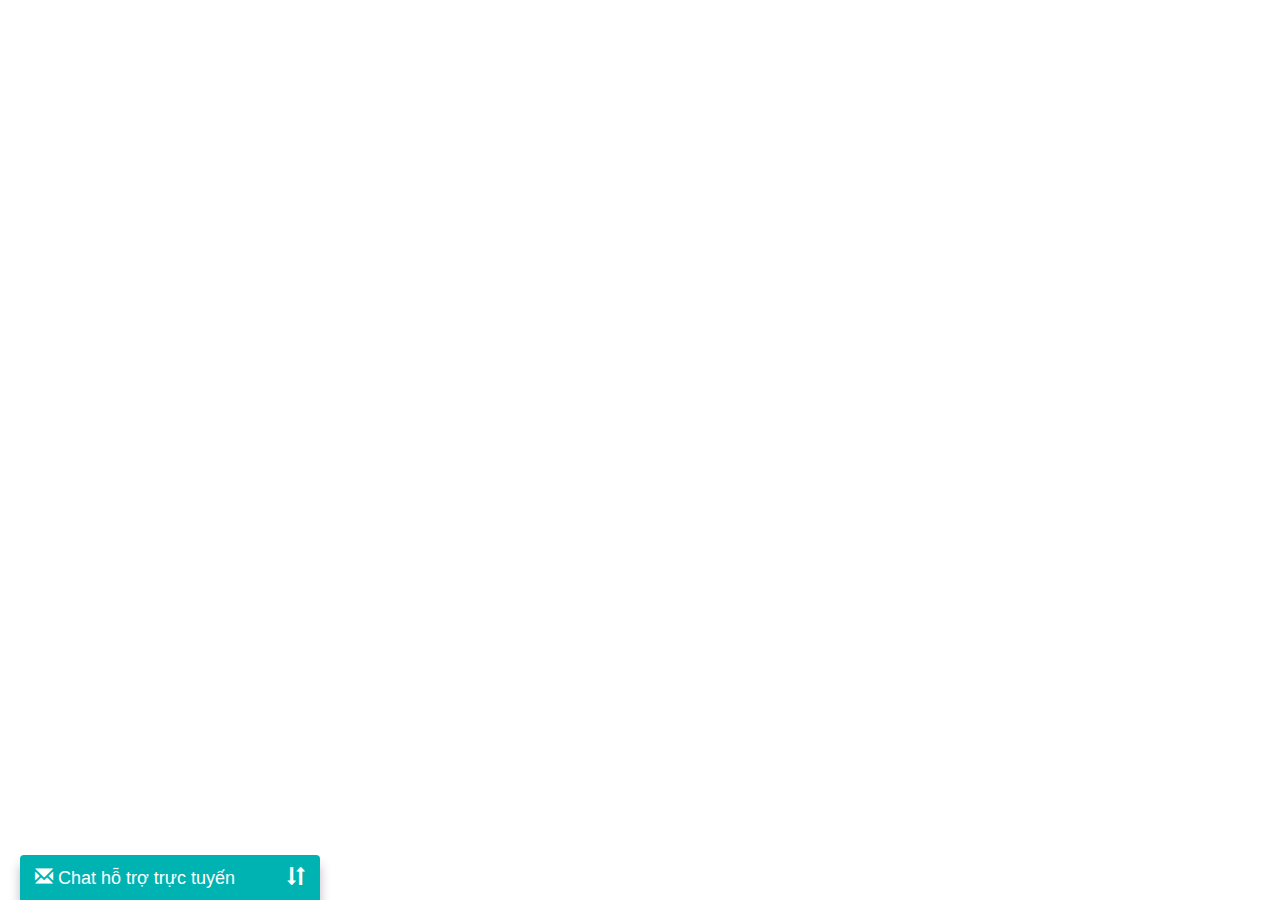
<file: index.html>
<!DOCTYPE html>
<html lang="en">
<head>
	<meta charset="UTF-8">
	<meta http-equiv="X-UA-Compatible" content="IE=edge">
    <meta name="viewport" content="width=device-width, initial-scale=1">
    <link rel="stylesheet" href="public/css/bootstrap.min.css">
	<link rel="stylesheet" href="public/css/style.css">

	<title>Chat</title>
</head>
<body>
<div id="box-chat">
	<div class="chat-header">
		<h4><i class="glyphicon glyphicon-envelope"></i> <span class="heading-chat">Chat hỗ trợ trực tuyến </span><span class="pull-right"><i id="upDown" class="glyphicon  glyphicon-sort"></i></span></h4>
	</div>
	<div id="chat-content">
		<form id="formChat" method="POST" accept="javascript:void(0)">
		  <div class="form-group">
		    <select name="type_sp" id="type_sp" class="form-control">
		    	<option value="">--Chọn bộ phận hỗ trợ--</option>
		    	<option value="1">Tư vấn mua hàng</option>
		    	<option value="2">Hỗ trợ kỹ thuật</option>
		    </select>
		  </div>
		  <div class="form-group">
		    <input type="text" class="form-control" id="username" name="username" placeholder="*Tên khách hàng">
		  </div>
		  <div class="form-group">	   
		    <input type="email" class="form-control" id="email" name="email" placeholder="*Email">
		  </div>
		  <div class="form-group">	 
		    <input type="number" class="form-control" id="phone" name="phone" pattern="[0-9]" placeholder="*Số điện thoại" >
		  </div>
		<!-- <p>Đăng nhập bằng 
		  <a href =" https://facebook.com/"> <img src="../chat/img/face.png" alt = " facebook " width="20" height="20" /></a>
		  <a href="https://mail.google.com/"><img src="../chat/img/google.jpg" alt = " google " width="20" height="20" /></a>
		 </p>  -->
		   <div class="form-group">
		    <textarea class="form-control" rows="3" id="firstMsg" name="firstMsg" placeholder="*Câu hỏi cần được hỗ trợ tư vấn"></textarea>
		  </div>
		  <button type="button" class="btn btn-default" id="btn-info"><font color="teal"><b>Bắt đầu trò chuyện</b></font></button>
		</form>
		<div id="chat">
			<div class="show-messages">
				<div class="panel panel-default">
					<div class="panel-body group-message">
						<div id="list-message">
							
						</div>
					</div>
				</div>
			</div>
			<div class="chat" id="chat-field">
				<div class="form-group text-box">
					<input name="message" id="message" autofucus class="form-control">
				</div>
				<div class="col-md-12">
					<button type="button" class="btn btn-default pull-right" id="endChat" onclick="endChat()">Kết thúc</button>
				</div>
			</div>
			<input type="hidden" name="userid" id="userid" value="">
			<input type="hidden" name="roomname" id="roomname" value="">
		</div>
		<div id="rate-box">
			<h4 class="title text-center">Đánh giá chất lượng dịch vụ</h4>
			<p class="desc text-center">Để dịch vụ hỗ trợ khách hàng được tốt hơn, quý khách vui lòng đánh giá chất lượng dịch vụ của chúng tôi</p>
			<form id="fRate" method="post" accept-charset="utf-8">
				<p class="error text-center"></p>
				<div class="form-group">
					<input type="radio" name="level" value="4" placeholder=""> Rất tốt
				</div>
				<div class="form-group">
					<input type="radio" name="level" value="3" placeholder=""> Tốt
				</div>
				<div class="form-group">
					<input type="radio" name="level" value="2" placeholder=""> Bình thường
				</div>
				<div class="form-group">
					<input type="radio" name="level" value="1" placeholder=""> Chưa tốt
				</div>
				<div class="form-group">
					<button type="button" id="btnRate" class="btn btn-default teal">Xong</button>
				</div>
			</form>
		</div>
	</div>
</div>
	<script type="text/javascript" src="public/js/jquery-3.1.1.min.js"></script>
	<script type="text/javascript" src="public/js/socket.io-1.4.5.js"></script>
	<script type="text/javascript" src="public/js/jquery.validate.min.js"></script>
	<script type="text/javascript" src="public/js/custom.js"></script>
	<script type="text/javascript" src="public/js/chat.js"></script>
</div>
	
</body>
</html>
</file>
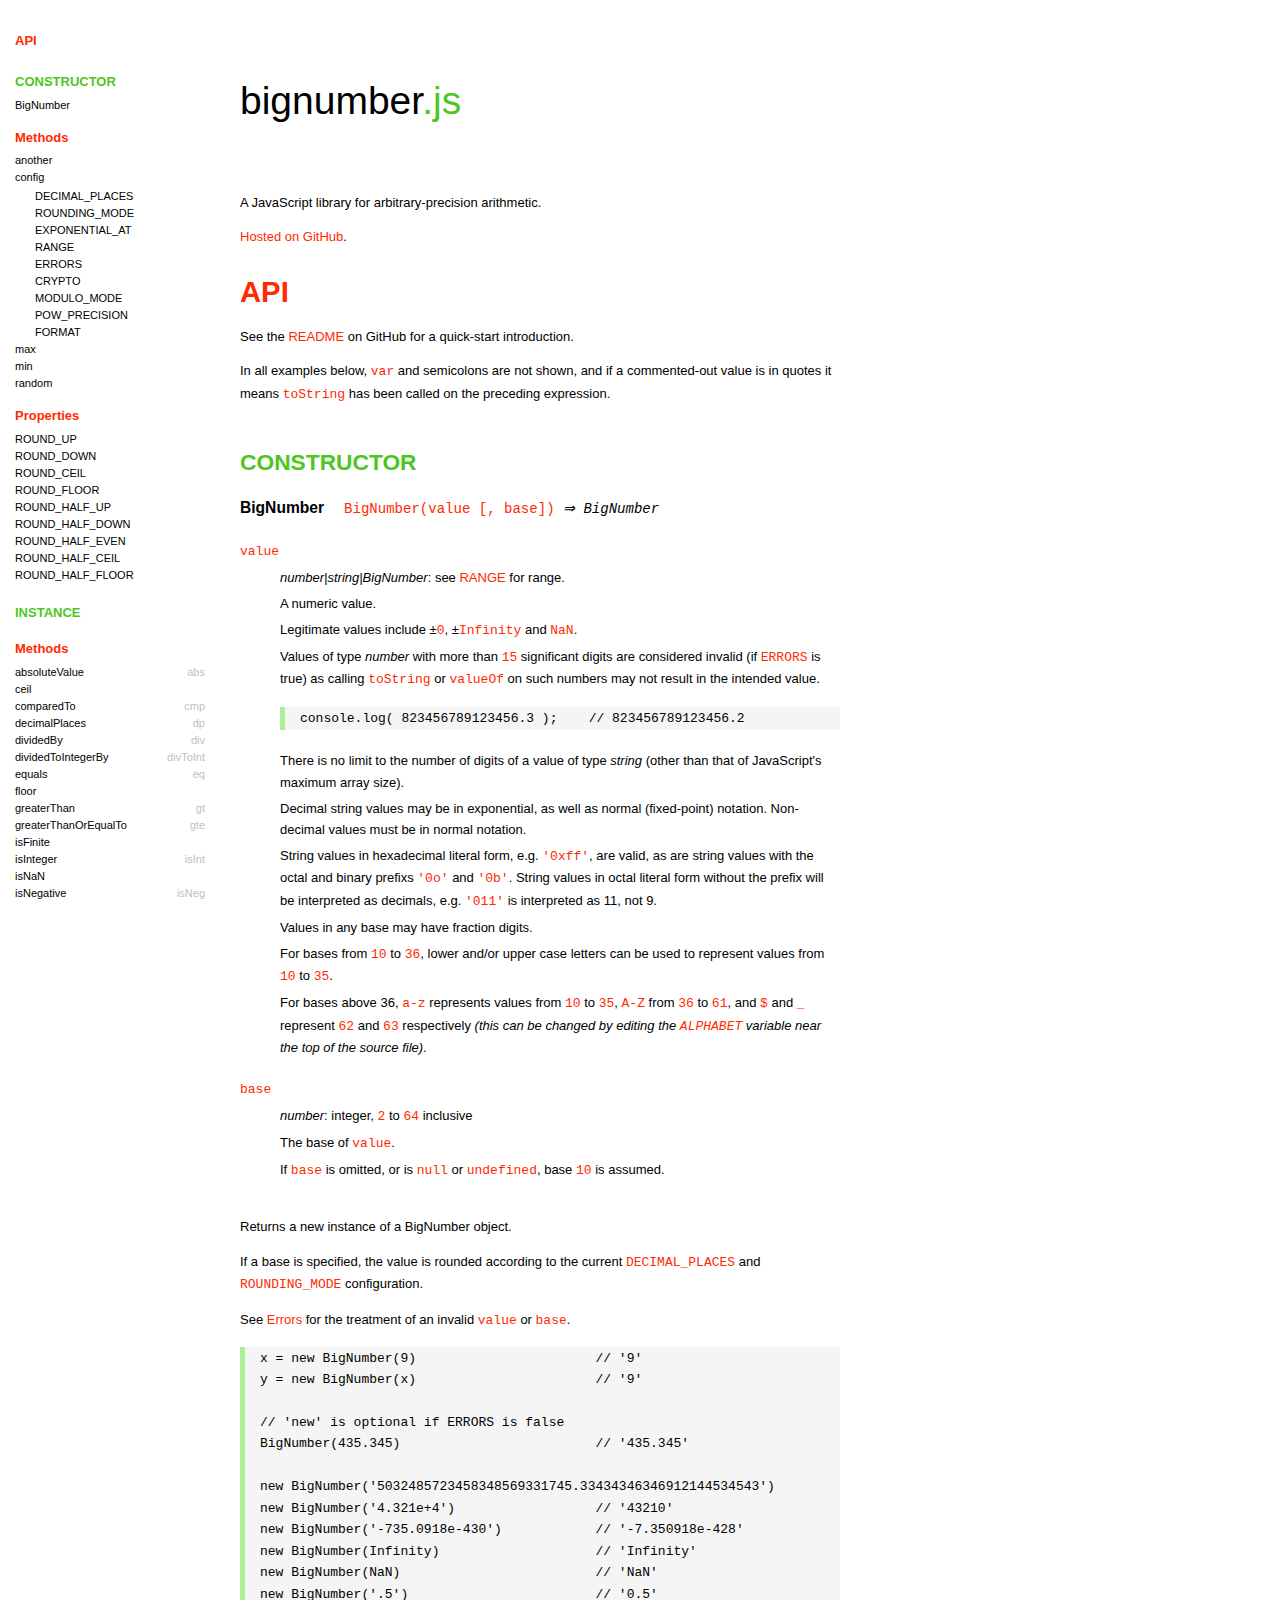
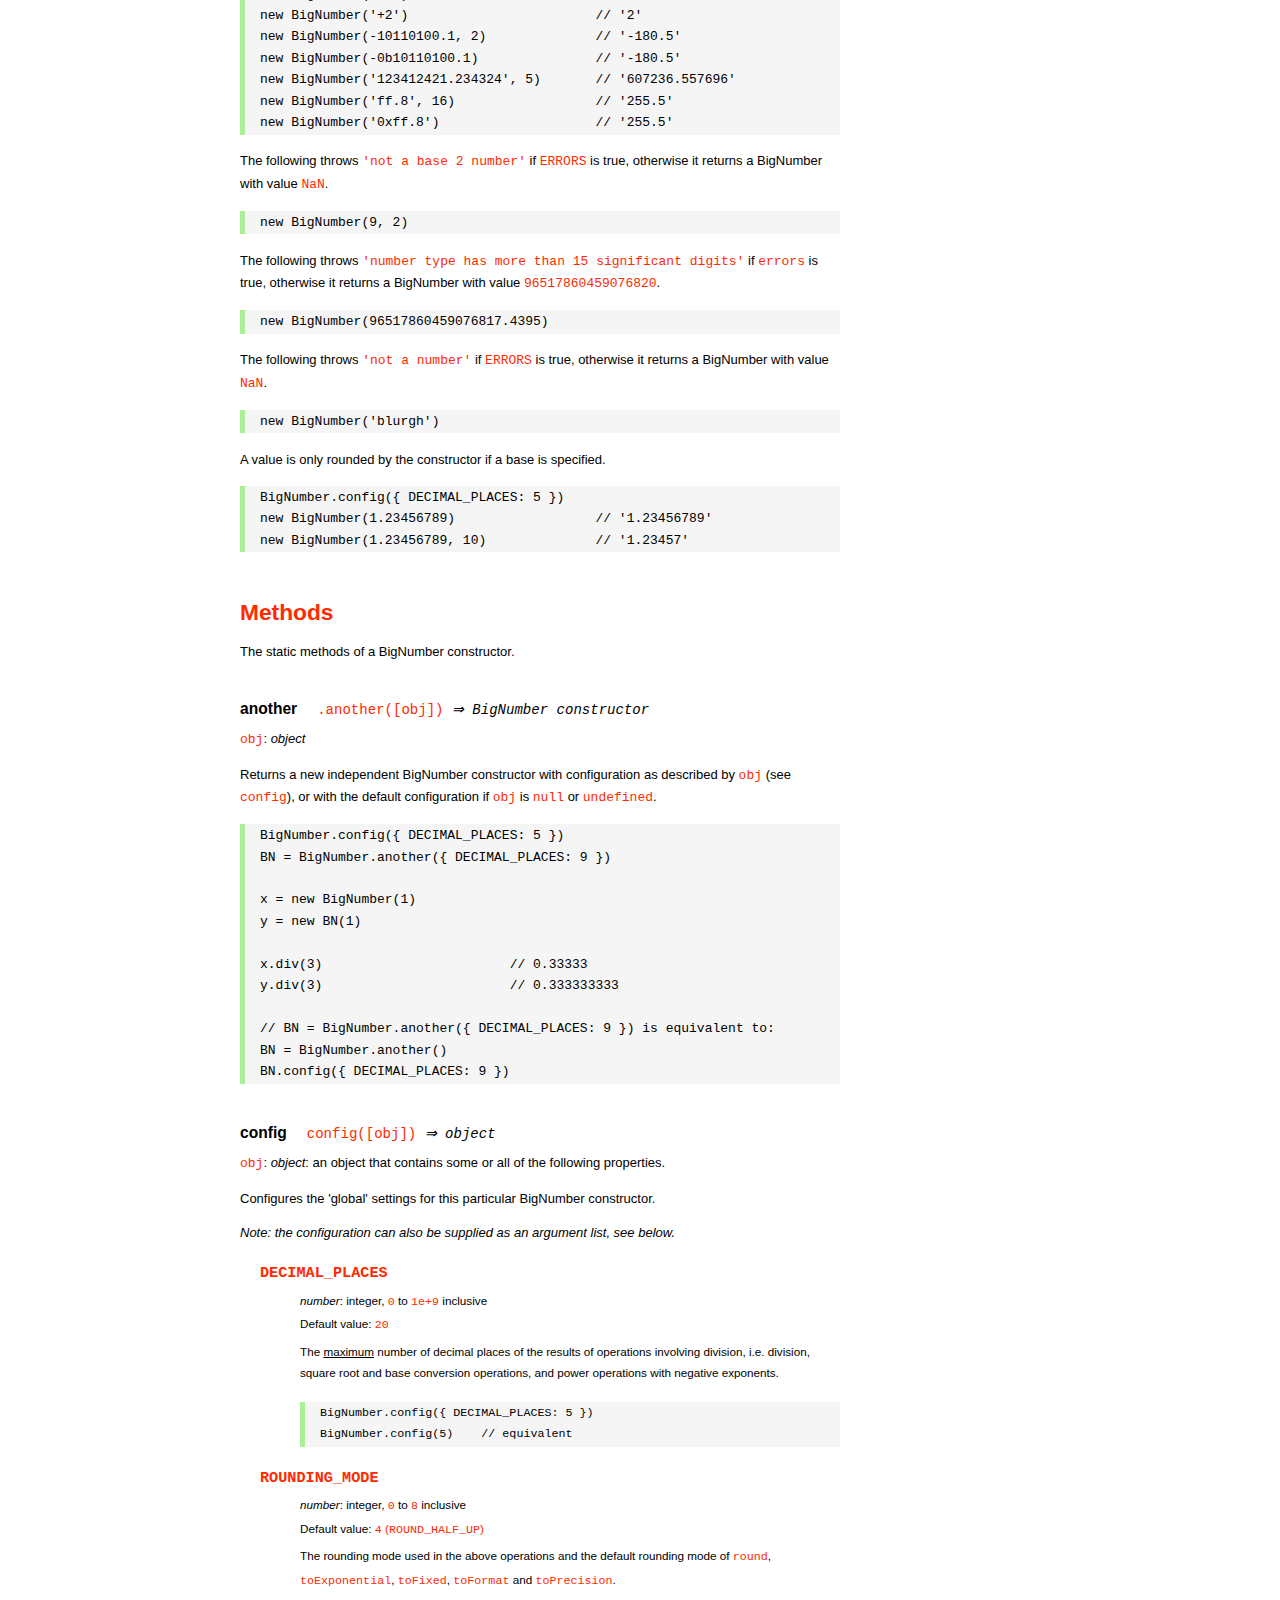
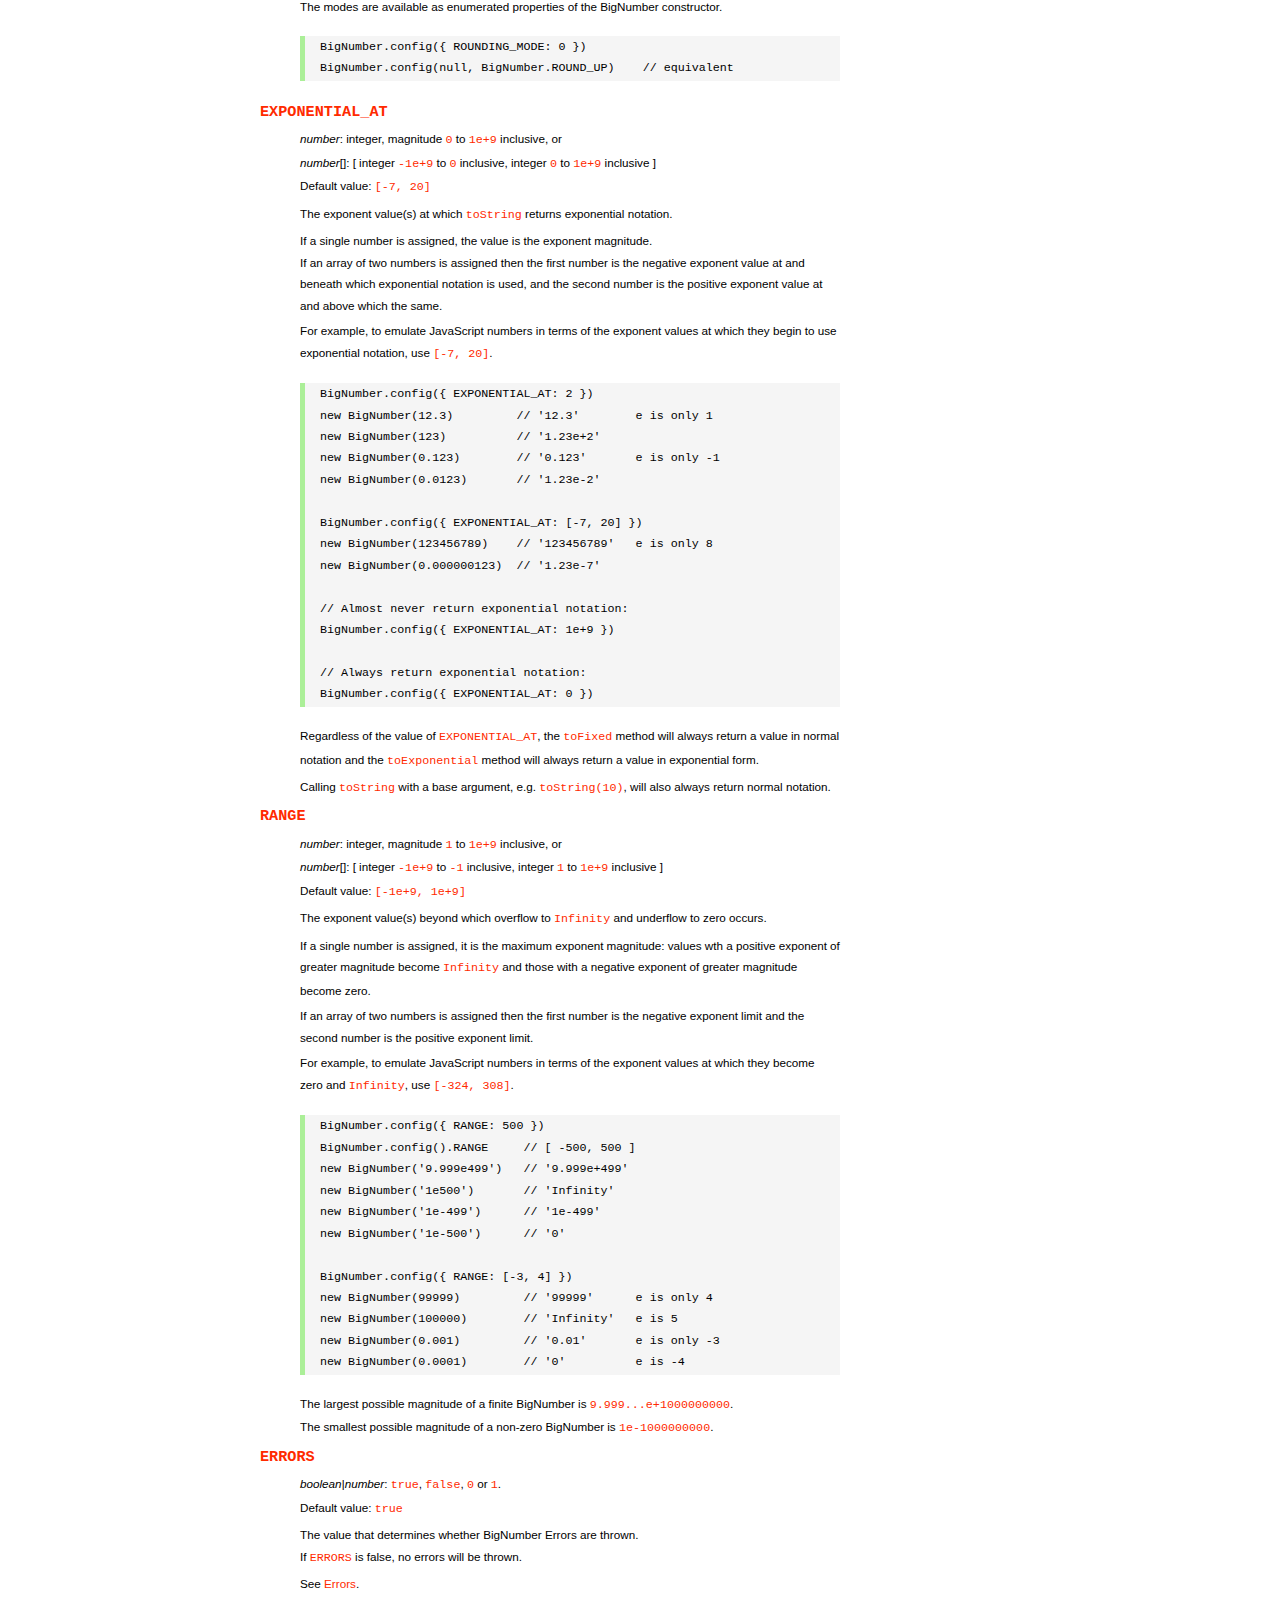
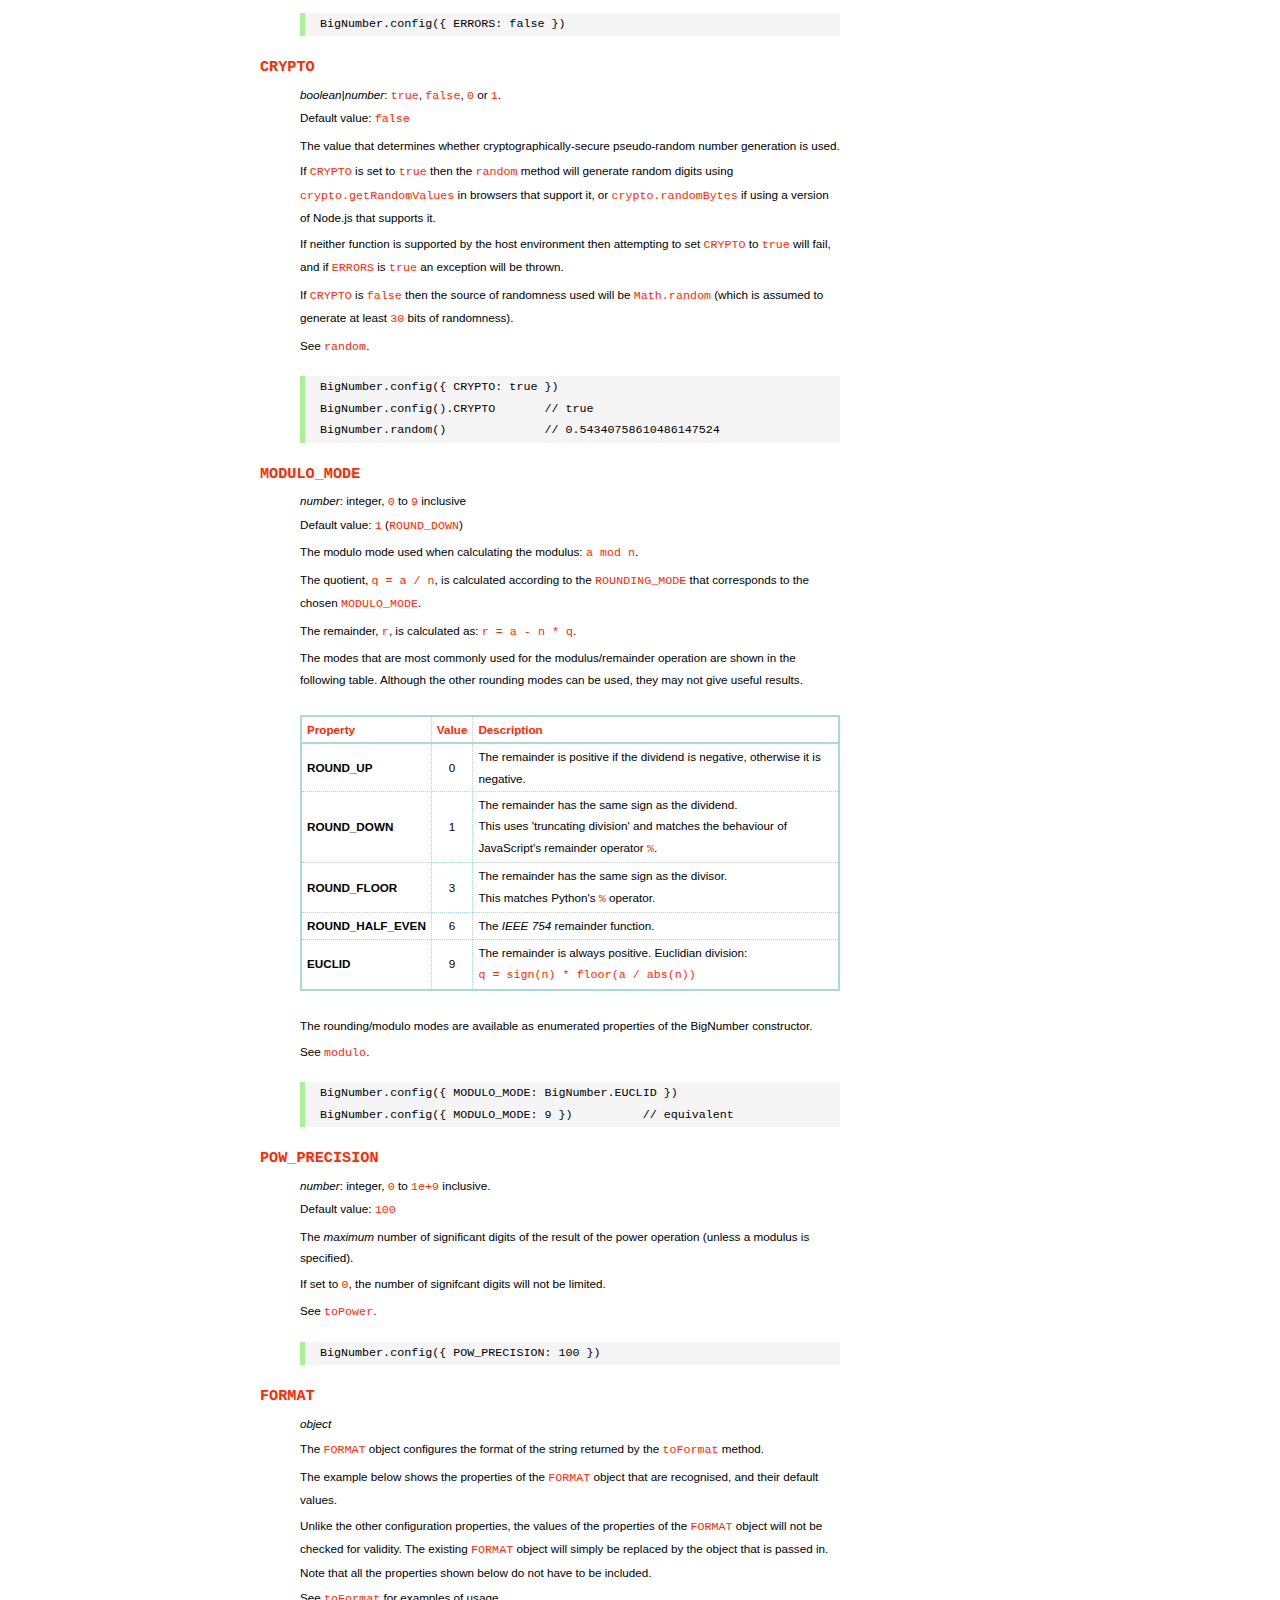
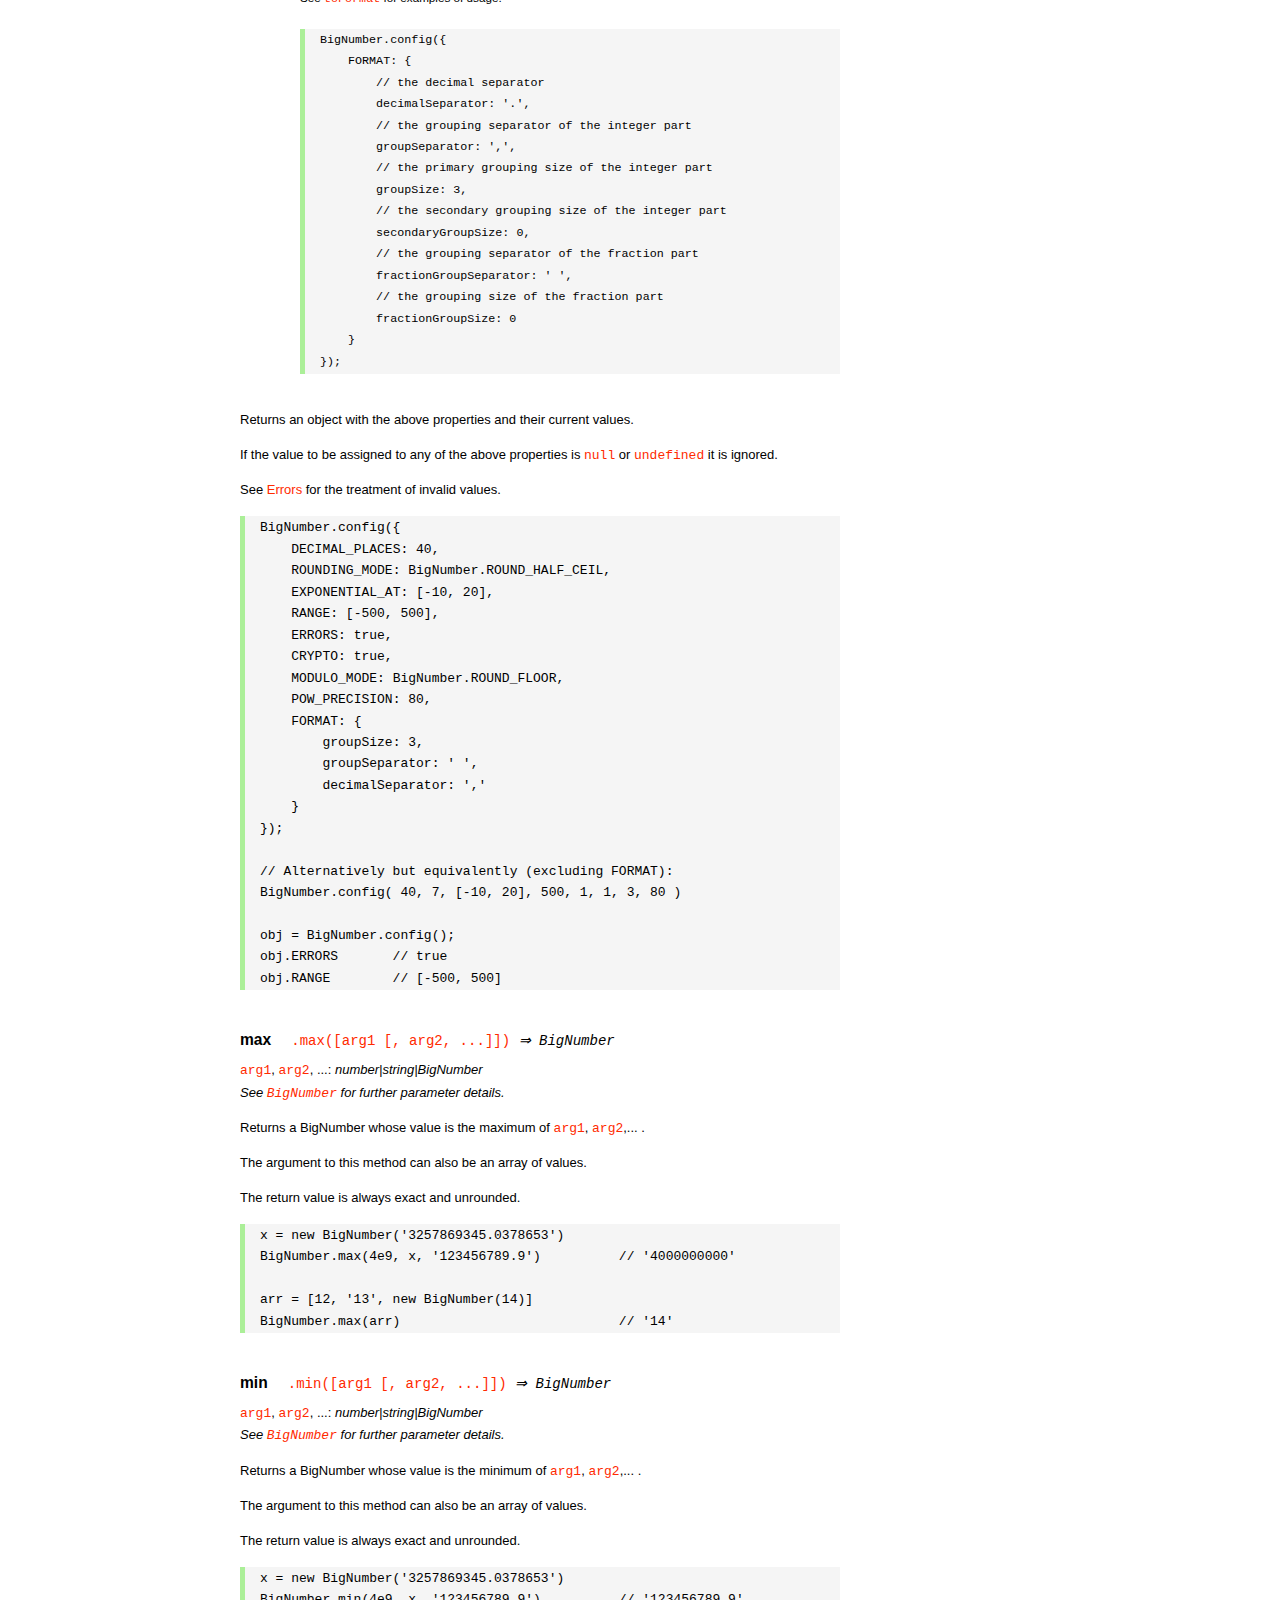
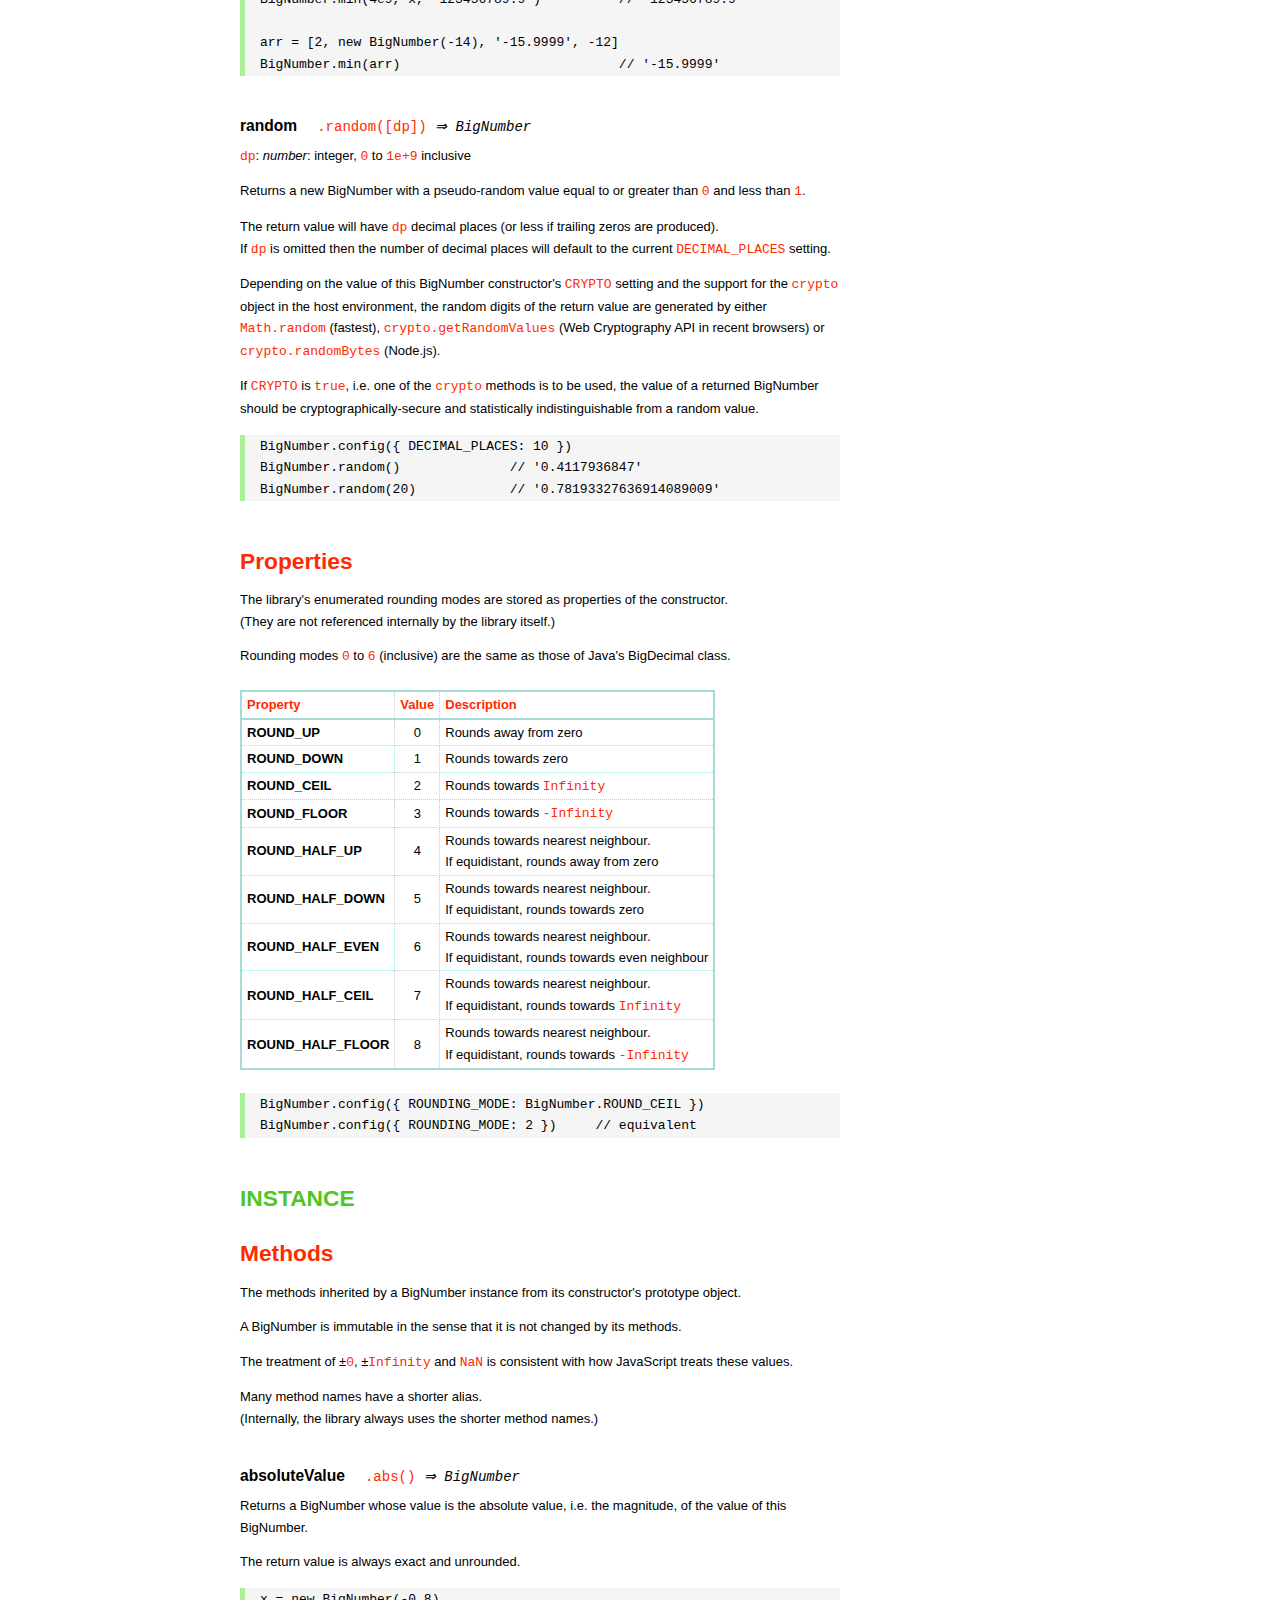
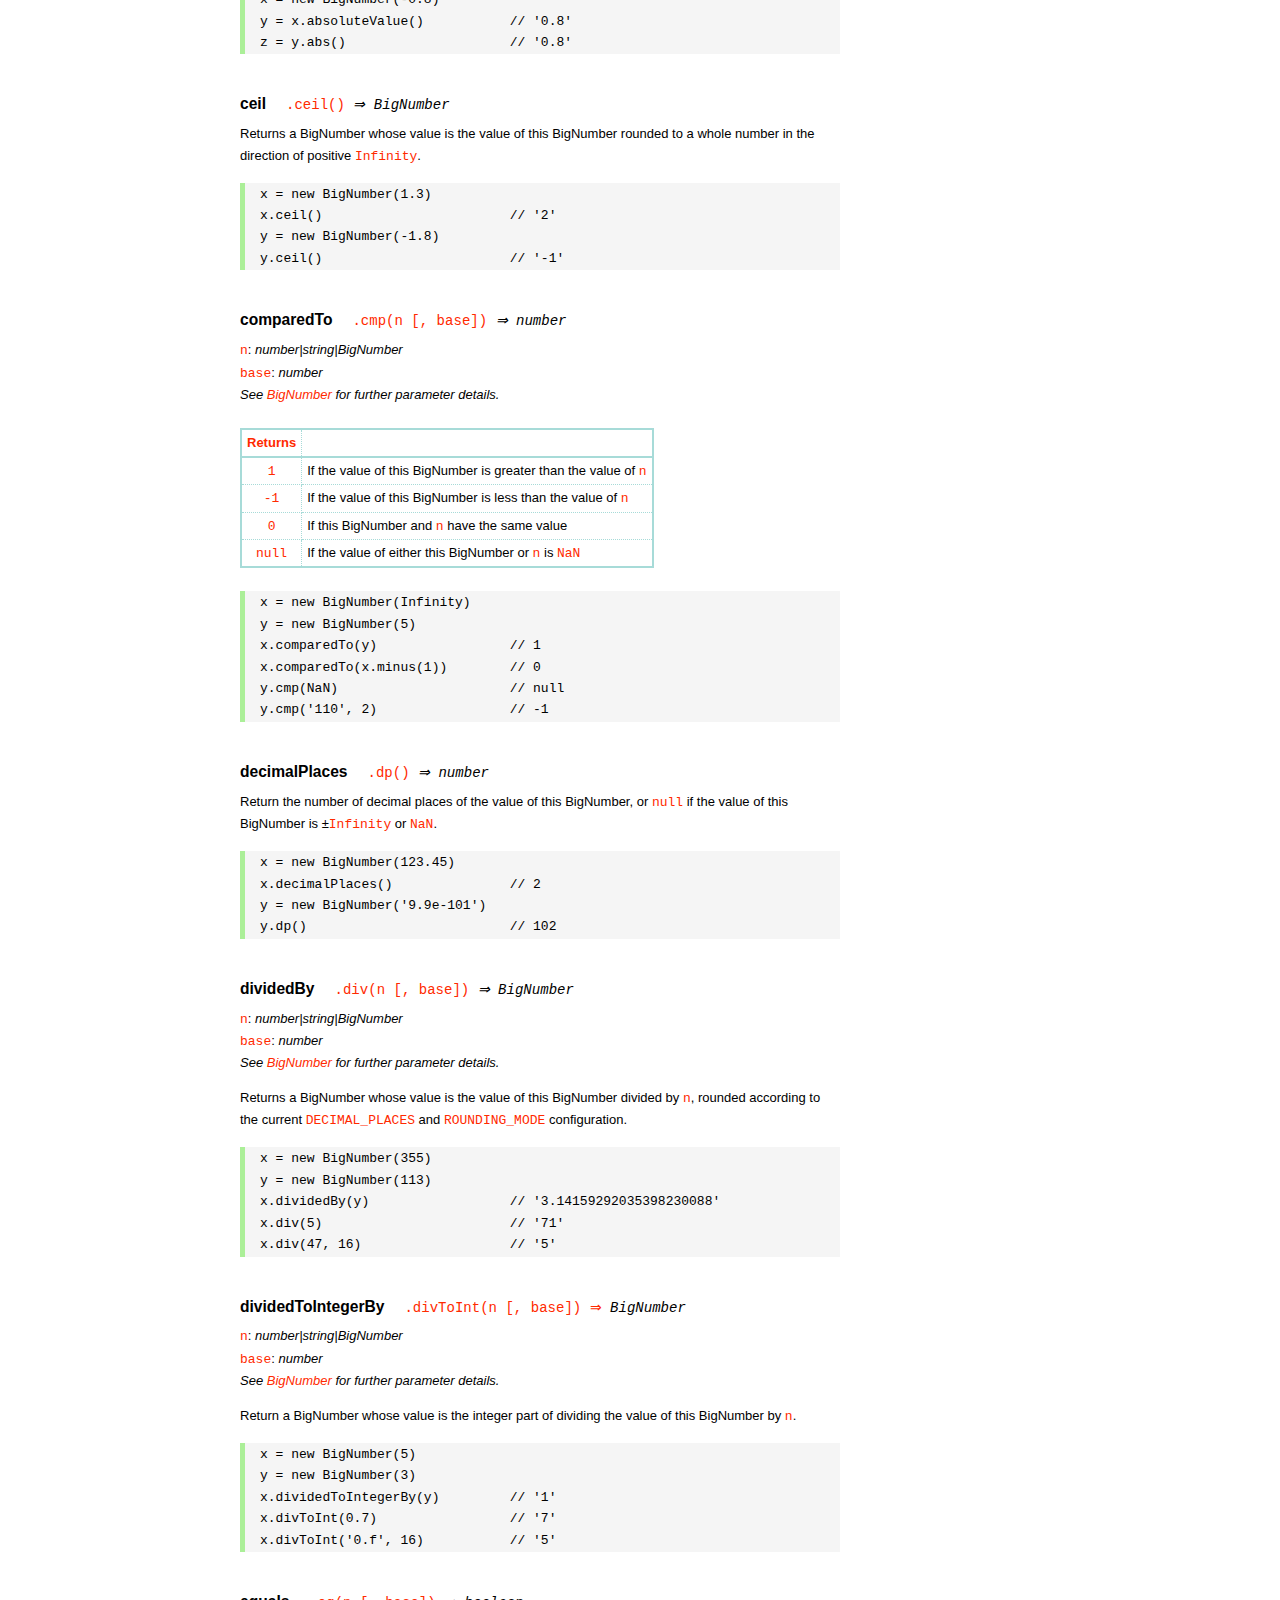
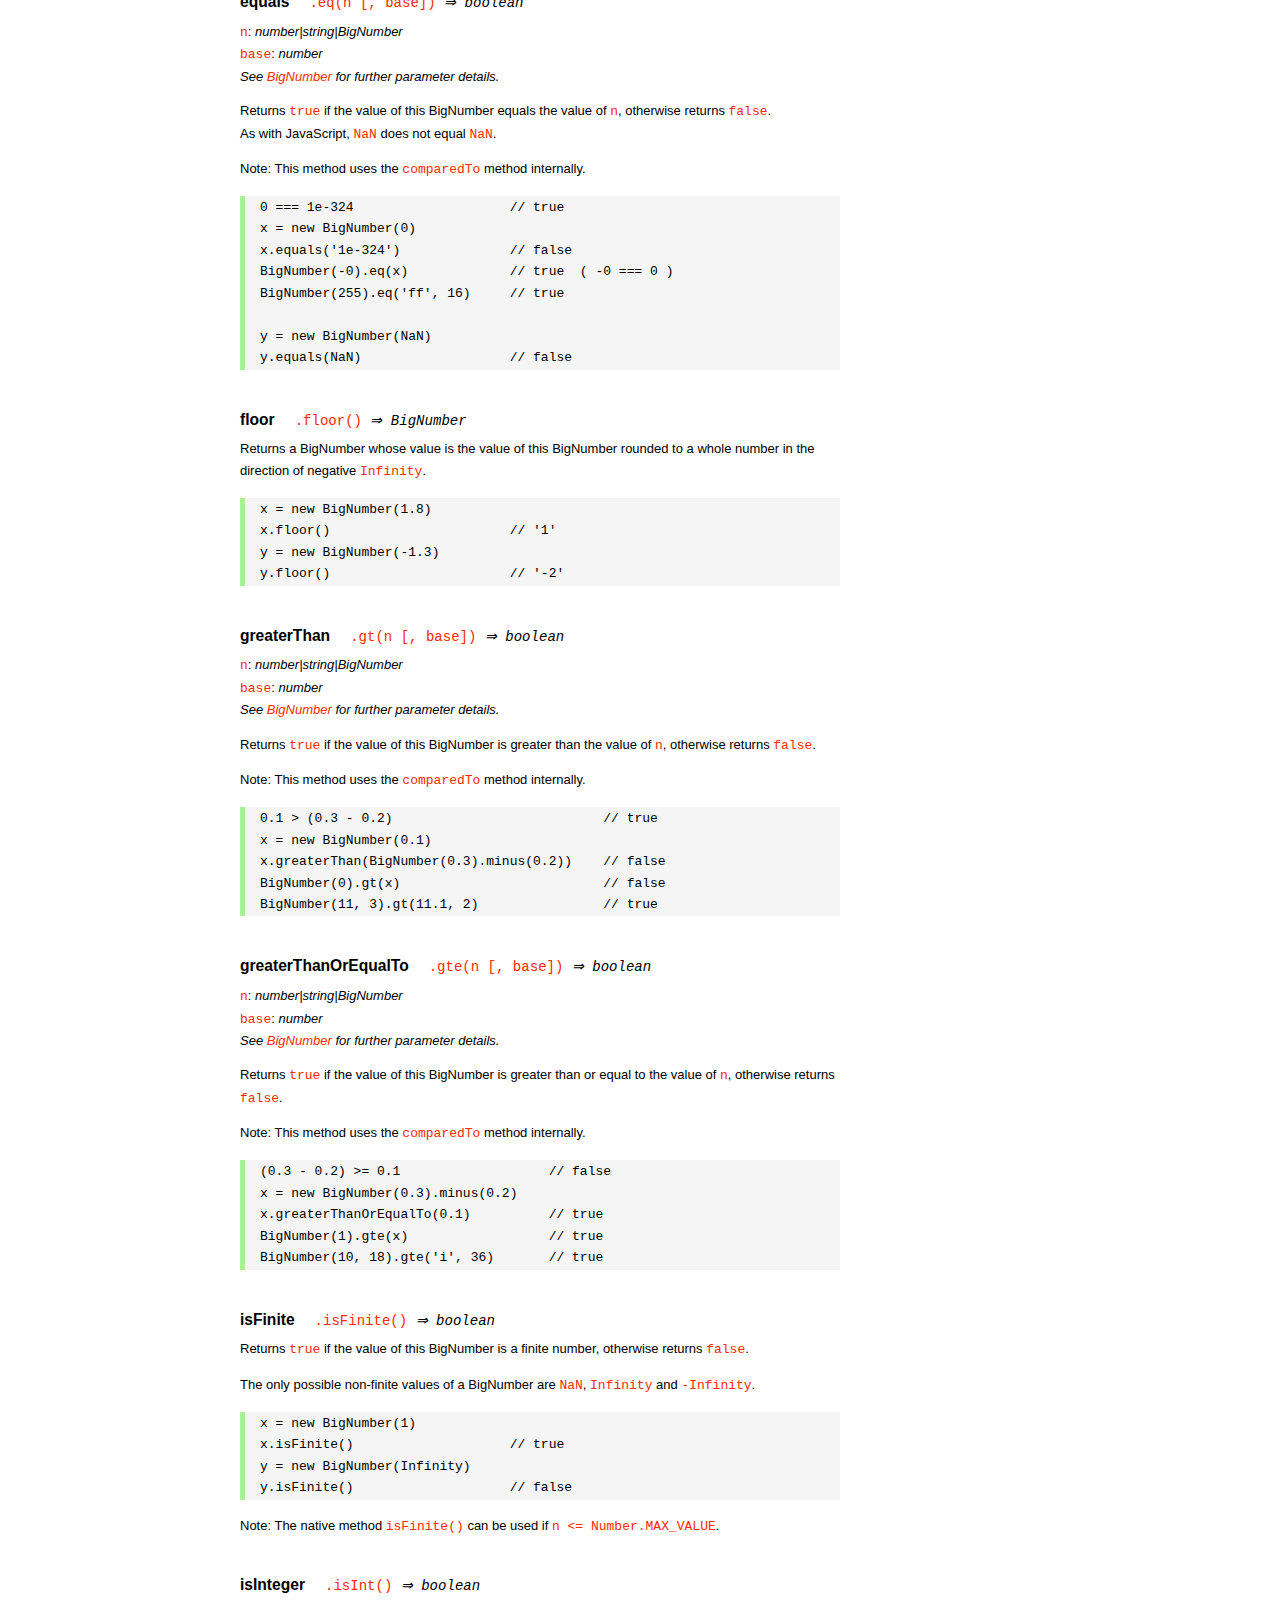
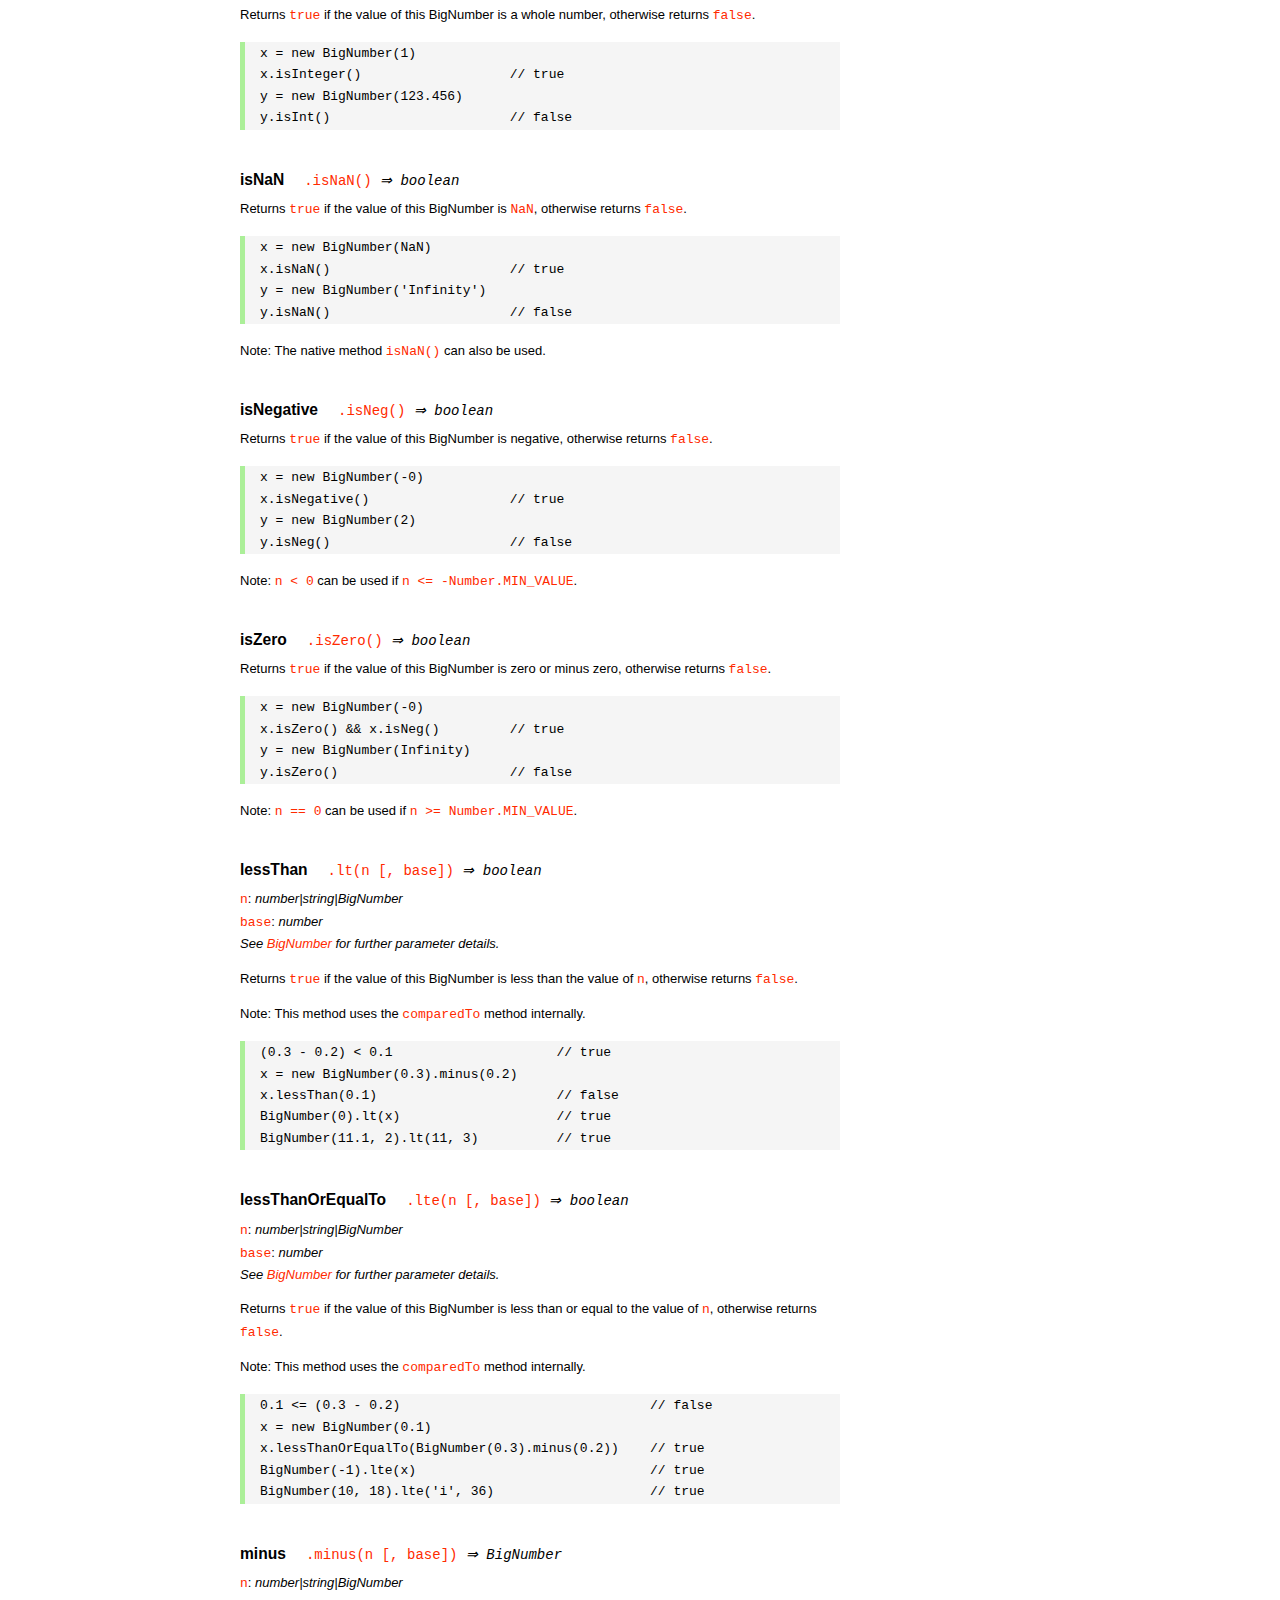
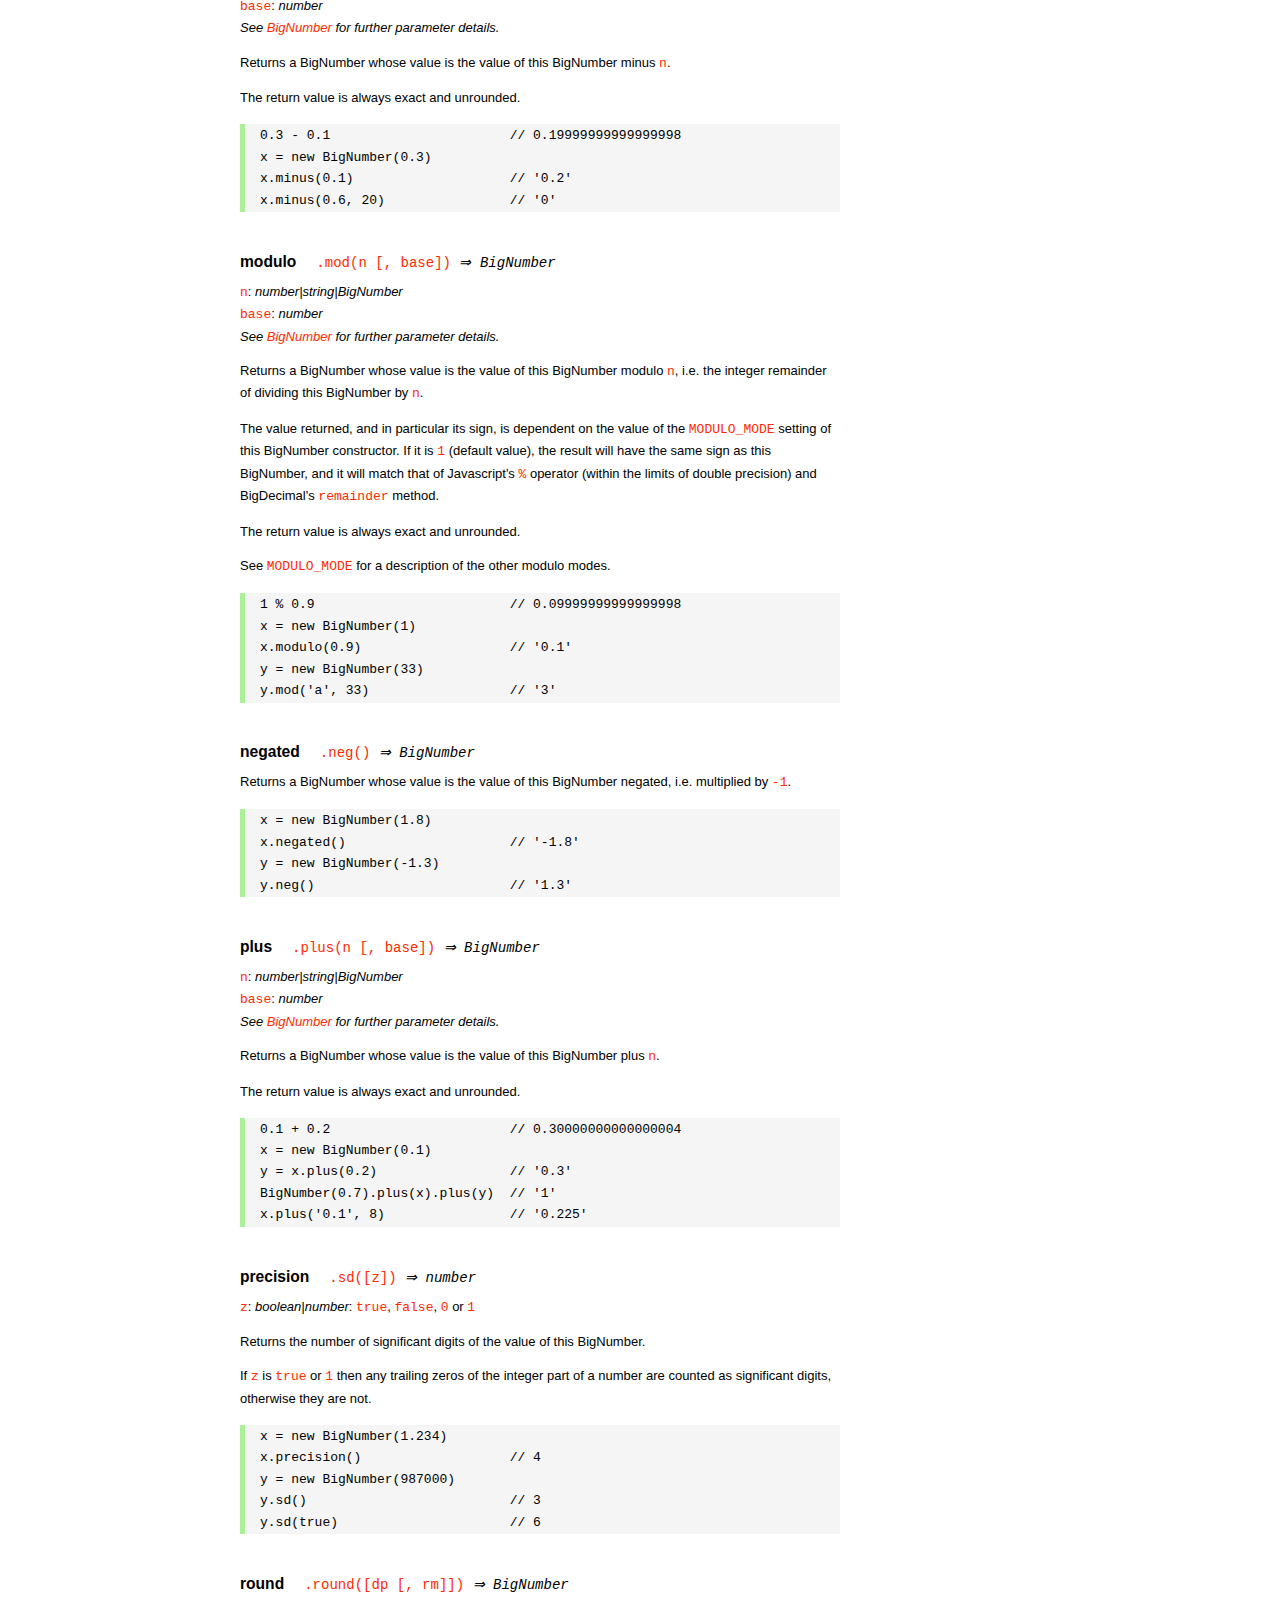
<file: node_modules/bignumber.js/doc/API.html>
<!DOCTYPE HTML>
<html>
<head>
<meta charset="utf-8">
<meta http-equiv="X-UA-Compatible" content="IE=edge">
<meta name="Author" content="M Mclaughlin">
<title>bignumber.js API</title>
<style>
html{font-size:100%}
body{background:#fff;font-family:"Helvetica Neue",Helvetica,Arial,sans-serif;font-size:13px;
  line-height:1.65em;min-height:100%;margin:0}
body,i{color:#000}
.nav{background:#fff;position:fixed;top:0;bottom:0;left:0;width:200px;overflow-y:auto;
  padding:15px 0 30px 15px}
div.container{width:600px;margin:50px 0 50px 240px}
p{margin:0 0 1em;width:600px}
pre,ul{margin:1em 0}
h1,h2,h3,h4,h5{margin:0;padding:1.5em 0 0}
h1,h2{padding:.75em 0}
!h1{font:400 3em Consolas,monaco,monospace;color:#000;margin-bottom:1em}
h1{font:400 3em Verdana,sans-serif;color:#000;margin-bottom:1em}
h2{font-size:2.25em;color:#ff2a00}
h3{font-size:1.75em;color:#4dc71f}
h4{font-size:1.75em;color:#ff2a00;padding-bottom:.75em}
h5{font-size:1.2em;margin-bottom:.4em}
h6{font-size:1.1em;margin-bottom:0.8em;padding:0.5em 0}
dd{padding-top:.35em}
dt{padding-top:.5em}
b{font-weight:700}
dt b{font-size:1.3em}
a,a:visited{color:#ff2a00;text-decoration:none}
a:active,a:hover{outline:0;text-decoration:underline}
.nav a,.nav b,.nav a:visited{display:block;color:#ff2a00;font-weight:700; margin-top:15px}
.nav b{color:#4dc71f;margin-top:20px;cursor:default;width:auto}
ul{list-style-type:none;padding:0 0 0 20px}
.nav ul{line-height:14px;padding-left:0;margin:5px 0 0}
.nav ul a,.nav ul a:visited,span{display:inline;color:#000;font-family:Verdana,Geneva,sans-serif;
  font-size:11px;font-weight:400;margin:0}
.inset,ul.inset{margin-left:20px}
.inset{font-size:.9em}
.nav li{width:auto;margin:0 0 3px}
.alias{font-style:italic;margin-left:20px}
table{border-collapse:collapse;border-spacing:0;border:2px solid #a7dbd8;margin:1.75em 0;padding:0}
td,th{text-align:left;margin:0;padding:2px 5px;border:1px dotted #a7dbd8}
th{border-top:2px solid #a7dbd8;border-bottom:2px solid #a7dbd8;color:#ff2a00}
code,pre{font-family:Consolas, monaco, monospace;font-weight:400}
pre{background:#f5f5f5;white-space:pre-wrap;word-wrap:break-word;border-left:5px solid #abef98;
  padding:1px 0 1px 15px;margin:1.2em 0}
code,.nav-title{color:#ff2a00}
.end{margin-bottom:25px}
.centre{text-align:center}
.error-table{font-size:13px;width:100%}
#faq{margin:3em 0 0}
li span{float:right;margin-right:10px;color:#c0c0c0}
#js{font:inherit;color:#4dc71f}
</style>
</head>
<body>

  <div class="nav">

    <a class='nav-title' href="#">API</a>

    <b> CONSTRUCTOR </b>
    <ul>
      <li><a href="#bignumber">BigNumber</a></li>
    </ul>

    <a href="#methods">Methods</a>
    <ul>
      <li><a href="#another">another</a></li>
      <li><a href="#config" >config</a></li>
      <li>
        <ul class="inset">
          <li><a href="#decimal-places">DECIMAL_PLACES</a></li>
          <li><a href="#rounding-mode" >ROUNDING_MODE</a></li>
          <li><a href="#exponential-at">EXPONENTIAL_AT</a></li>
          <li><a href="#range"         >RANGE</a></li>
          <li><a href="#errors"        >ERRORS</a></li>
          <li><a href="#crypto"        >CRYPTO</a></li>
          <li><a href="#modulo-mode"   >MODULO_MODE</a></li>
          <li><a href="#pow-precision" >POW_PRECISION</a></li>
          <li><a href="#format"        >FORMAT</a></li>
        </ul>
      </li>
      <li><a href="#max"    >max</a></li>
      <li><a href="#min"    >min</a></li>
      <li><a href="#random" >random</a></li>
    </ul>

    <a href="#constructor-properties">Properties</a>
    <ul>
      <li><a href="#round-up"        >ROUND_UP</a></li>
      <li><a href="#round-down"      >ROUND_DOWN</a></li>
      <li><a href="#round-ceil"      >ROUND_CEIL</a></li>
      <li><a href="#round-floor"     >ROUND_FLOOR</a></li>
      <li><a href="#round-half-up"   >ROUND_HALF_UP</a></li>
      <li><a href="#round-half-down" >ROUND_HALF_DOWN</a></li>
      <li><a href="#round-half-even" >ROUND_HALF_EVEN</a></li>
      <li><a href="#round-half-ceil" >ROUND_HALF_CEIL</a></li>
      <li><a href="#round-half-floor">ROUND_HALF_FLOOR</a></li>
    </ul>

    <b> INSTANCE </b>

    <a href="#prototype-methods">Methods</a>
    <ul>
      <li><a href="#abs"    >absoluteValue       </a><span>abs</span>     </li>
      <li><a href="#ceil"   >ceil                </a>                     </li>
      <li><a href="#cmp"    >comparedTo          </a><span>cmp</span>     </li>
      <li><a href="#dp"     >decimalPlaces       </a><span>dp</span>      </li>
      <li><a href="#div"    >dividedBy           </a><span>div</span>     </li>
      <li><a href="#divInt" >dividedToIntegerBy  </a><span>divToInt</span></li>
      <li><a href="#eq"     >equals              </a><span>eq</span>      </li>
      <li><a href="#floor"  >floor               </a>                     </li>
      <li><a href="#gt"     >greaterThan         </a><span>gt</span>      </li>
      <li><a href="#gte"    >greaterThanOrEqualTo</a><span>gte</span>     </li>
      <li><a href="#isF"    >isFinite            </a>                     </li>
      <li><a href="#isInt"  >isInteger           </a><span>isInt</span>   </li>
      <li><a href="#isNaN"  >isNaN               </a>                     </li>
      <li><a href="#isNeg"  >isNegative          </a><span>isNeg</span>   </li>
      <li><a href="#isZ"    >isZero              </a>                     </li>
      <li><a href="#lt"     >lessThan            </a><span>lt</span>      </li>
      <li><a href="#lte"    >lessThanOrEqualTo   </a><span>lte</span>     </li>
      <li><a href="#minus"  >minus               </a><span>sub</span>     </li>
      <li><a href="#mod"    >modulo              </a><span>mod</span>     </li>
      <li><a href="#neg"    >negated             </a><span>neg</span>     </li>
      <li><a href="#plus"   >plus                </a><span>add</span>     </li>
      <li><a href="#sd"     >precision           </a><span>sd</span>      </li>
      <li><a href="#round"  >round               </a>                     </li>
      <li><a href="#shift"  >shift               </a>                     </li>
      <li><a href="#sqrt"   >squareRoot          </a><span>sqrt</span>    </li>
      <li><a href="#times"  >times               </a><span>mul</span>     </li>
      <li><a href="#toD"    >toDigits            </a>                     </li>
      <li><a href="#toE"    >toExponential       </a>                     </li>
      <li><a href="#toFix"  >toFixed             </a>                     </li>
      <li><a href="#toFor"  >toFormat            </a>                     </li>
      <li><a href="#toFr"   >toFraction          </a>                     </li>
      <li><a href="#toJSON" >toJSON              </a>                     </li>
      <li><a href="#toN"    >toNumber            </a>                     </li>
      <li><a href="#pow"    >toPower             </a><span>pow</span>     </li>
      <li><a href="#toP"    >toPrecision         </a>                     </li>
      <li><a href="#toS"    >toString            </a>                     </li>
      <li><a href="#trunc"  >truncated           </a><span>trunc</span>   </li>
      <li><a href="#valueOf">valueOf             </a>                     </li>
    </ul>

    <a href="#instance-properties">Properties</a>
    <ul>
      <li><a href="#coefficient">c: coefficient</a></li>
      <li><a href="#exponent"   >e: exponent</a></li>
      <li><a href="#sign"       >s: sign</a></li>
    </ul>

    <a href="#zero-nan-infinity">Zero, NaN &amp; Infinity</a>
    <a href="#Errors">Errors</a>
    <a class='end' href="#faq">FAQ</a>

  </div>

  <div class="container">

    <h1>bignumber<span id='js'>.js</span></h1>

    <p>A JavaScript library for arbitrary-precision arithmetic.</p>
    <p><a href="https://github.com/MikeMcl/bignumber.js">Hosted on GitHub</a>. </p>

    <h2>API</h2>

    <p>
      See the <a href='https://github.com/MikeMcl/bignumber.js'>README</a> on GitHub for a
      quick-start introduction.
    </p>
    <p>
      In all examples below, <code>var</code> and semicolons are not shown, and if a commented-out
      value is in quotes it means <code>toString</code> has been called on the preceding expression.
    </p>


    <h3>CONSTRUCTOR</h3>

    <h5 id="bignumber">
      BigNumber<code class='inset'>BigNumber(value [, base]) <i>&rArr; BigNumber</i></code>
    </h5>
    <dl>
      <dt><code>value</code></dt>
      <dd>
        <i>number|string|BigNumber</i>: see <a href='#range'>RANGE</a> for
        range.
      </dd>
      <dd>
        A numeric value.
      </dd>
      <dd>
        Legitimate values include &plusmn;<code>0</code>, &plusmn;<code>Infinity</code> and
        <code>NaN</code>.
      </dd>
      <dd>
        Values of type <em>number</em> with more than <code>15</code> significant digits are
        considered invalid (if <a href='#errors'><code>ERRORS</code></a> is true) as calling
        <code><a href='#toS'>toString</a></code> or <code><a href='#valueOf'>valueOf</a></code> on
        such numbers may not result in the intended value.
        <pre>console.log( 823456789123456.3 );    // 823456789123456.2</pre>
      </dd>
      <dd>
        There is no limit to the number of digits of a value of type <em>string</em> (other than
        that of JavaScript's maximum array size).
      </dd>
      <dd>
        Decimal string values may be in exponential, as well as normal (fixed-point) notation.
        Non-decimal values must be in normal notation.
      </dd>
      <dd>
        String values in hexadecimal literal form, e.g. <code>'0xff'</code>, are valid, as are
        string values with the octal and binary prefixs <code>'0o'</code> and <code>'0b'</code>.
        String values in octal literal form without the prefix will be interpreted as
        decimals, e.g. <code>'011'</code> is interpreted as 11, not 9.
      </dd>
      <dd>Values in any base may have fraction digits.</dd>
      <dd>
        For bases from <code>10</code> to <code>36</code>, lower and/or upper case letters can be
        used to represent values from <code>10</code> to <code>35</code>.
      </dd>
      <dd>
        For bases above 36, <code>a-z</code> represents values from <code>10</code> to
        <code>35</code>, <code>A-Z</code> from <code>36</code> to <code>61</code>, and
        <code>$</code> and <code>_</code> represent <code>62</code> and <code>63</code> respectively
        <i>(this can be changed by editing the <code>ALPHABET</code> variable near the top of the
        source file)</i>.
      </dd>
    </dl>
    <dl>
      <dt><code>base</code></dt>
      <dd>
        <i>number</i>: integer, <code>2</code> to <code>64</code> inclusive
      </dd>
      <dd>The base of <code>value</code>.</dd>
      <dd>
        If <code>base</code> is omitted, or is <code>null</code> or <code>undefined</code>, base
        <code>10</code> is assumed.
      </dd>
    </dl>
    <br />
    <p>Returns a new instance of a BigNumber object.</p>
    <p>
      If a base is specified, the value is rounded according to
      the current <a href='#decimal-places'><code>DECIMAL_PLACES</code></a> and
      <a href='#rounding-mode'><code>ROUNDING_MODE</code></a> configuration.
    </p>
    <p>
      See <a href='#Errors'>Errors</a> for the treatment of an invalid <code>value</code> or
      <code>base</code>.
    </p>
    <pre>
x = new BigNumber(9)                       // '9'
y = new BigNumber(x)                       // '9'

// 'new' is optional if ERRORS is false
BigNumber(435.345)                         // '435.345'

new BigNumber('5032485723458348569331745.33434346346912144534543')
new BigNumber('4.321e+4')                  // '43210'
new BigNumber('-735.0918e-430')            // '-7.350918e-428'
new BigNumber(Infinity)                    // 'Infinity'
new BigNumber(NaN)                         // 'NaN'
new BigNumber('.5')                        // '0.5'
new BigNumber('+2')                        // '2'
new BigNumber(-10110100.1, 2)              // '-180.5'
new BigNumber(-0b10110100.1)               // '-180.5'
new BigNumber('123412421.234324', 5)       // '607236.557696'
new BigNumber('ff.8', 16)                  // '255.5'
new BigNumber('0xff.8')                    // '255.5'</pre>
    <p>
      The following throws <code>'not a base 2 number'</code> if
      <a href='#errors'><code>ERRORS</code></a> is true, otherwise it returns a BigNumber with value
      <code>NaN</code>.
    </p>
    <pre>new BigNumber(9, 2)</pre>
    <p>
      The following throws <code>'number type has more than 15 significant digits'</code> if
      <a href='#errors'><code>errors</code></a> is true, otherwise it returns a BigNumber with value
      <code>96517860459076820</code>.
    </p>
    <pre>new BigNumber(96517860459076817.4395)</pre>
    <p>
      The following throws <code>'not a number'</code> if <a href='#errors'><code>ERRORS</code></a>
      is true, otherwise it returns a BigNumber with value <code>NaN</code>.
    </p>
    <pre>new BigNumber('blurgh')</pre>
    <p>
      A value is only rounded by the constructor if a base is specified.
    </p>
    <pre>BigNumber.config({ DECIMAL_PLACES: 5 })
new BigNumber(1.23456789)                  // '1.23456789'
new BigNumber(1.23456789, 10)              // '1.23457'</pre>



    <h4 id="methods">Methods</h4>
     <p>The static methods of a BigNumber constructor.</p>




    <h5 id="another">
       another<code class='inset'>.another([obj]) <i>&rArr; BigNumber constructor</i></code>
    </h5>
    <p><code>obj</code>: <i>object</i></p>
    <p>
      Returns a new independent BigNumber constructor with configuration as described by
      <code>obj</code> (see <a href='#config'><code>config</code></a>), or with the default
      configuration if <code>obj</code> is <code>null</code> or <code>undefined</code>.
    </p>
    <pre>BigNumber.config({ DECIMAL_PLACES: 5 })
BN = BigNumber.another({ DECIMAL_PLACES: 9 })

x = new BigNumber(1)
y = new BN(1)

x.div(3)                        // 0.33333
y.div(3)                        // 0.333333333

// BN = BigNumber.another({ DECIMAL_PLACES: 9 }) is equivalent to:
BN = BigNumber.another()
BN.config({ DECIMAL_PLACES: 9 })</pre>



    <h5 id="config">config<code class='inset'>config([obj]) <i>&rArr; object</i></code></h5>
    <p>
      <code>obj</code>: <i>object</i>: an object that contains some or all of the following
      properties.
    </p>
    <p>Configures the 'global' settings for this particular BigNumber constructor.</p>
    <p><i>Note: the configuration can also be supplied as an argument list, see below.</i></p>
    <dl class='inset'>
      <dt id="decimal-places"><code><b>DECIMAL_PLACES</b></code></dt>
      <dd>
        <i>number</i>: integer, <code>0</code> to <code>1e+9</code> inclusive<br />
        Default value: <code>20</code>
      </dd>
      <dd>
        The <u>maximum</u> number of decimal places of the results of operations involving
        division, i.e. division, square root and base conversion operations, and power
        operations with negative exponents.<br />
      </dd>
      <dd>
      <pre>BigNumber.config({ DECIMAL_PLACES: 5 })
BigNumber.config(5)    // equivalent</pre>
      </dd>



      <dt id="rounding-mode"><code><b>ROUNDING_MODE</b></code></dt>
      <dd>
        <i>number</i>: integer, <code>0</code> to <code>8</code> inclusive<br />
        Default value: <code>4</code> <a href="#round-half-up">(<code>ROUND_HALF_UP</code>)</a>
      </dd>
      <dd>
        The rounding mode used in the above operations and the default rounding mode of
        <a href='#round'><code>round</code></a>,
        <a href='#toE'><code>toExponential</code></a>,
        <a href='#toFix'><code>toFixed</code></a>,
        <a href='#toFor'><code>toFormat</code></a> and
        <a href='#toP'><code>toPrecision</code></a>.
      </dd>
      <dd>The modes are available as enumerated properties of the BigNumber constructor.</dd>
       <dd>
      <pre>BigNumber.config({ ROUNDING_MODE: 0 })
BigNumber.config(null, BigNumber.ROUND_UP)    // equivalent</pre>
        </dd>



      <dt id="exponential-at"><code><b>EXPONENTIAL_AT</b></code></dt>
      <dd>
        <i>number</i>: integer, magnitude <code>0</code> to <code>1e+9</code> inclusive, or
        <br />
        <i>number</i>[]: [ integer <code>-1e+9</code> to <code>0</code> inclusive, integer
        <code>0</code> to <code>1e+9</code> inclusive ]<br />
        Default value: <code>[-7, 20]</code>
      </dd>
      <dd>
        The exponent value(s) at which <code>toString</code> returns exponential notation.
      </dd>
      <dd>
        If a single number is assigned, the value is the exponent magnitude.<br />
        If an array of two numbers is assigned then the first number is the negative exponent
        value at and beneath which exponential notation is used, and the second number is the
        positive exponent value at and above which the same.
      </dd>
      <dd>
        For example, to emulate JavaScript numbers in terms of the exponent values at which they
        begin to use exponential notation, use <code>[-7, 20]</code>.
      </dd>
      <dd>
      <pre>BigNumber.config({ EXPONENTIAL_AT: 2 })
new BigNumber(12.3)         // '12.3'        e is only 1
new BigNumber(123)          // '1.23e+2'
new BigNumber(0.123)        // '0.123'       e is only -1
new BigNumber(0.0123)       // '1.23e-2'

BigNumber.config({ EXPONENTIAL_AT: [-7, 20] })
new BigNumber(123456789)    // '123456789'   e is only 8
new BigNumber(0.000000123)  // '1.23e-7'

// Almost never return exponential notation:
BigNumber.config({ EXPONENTIAL_AT: 1e+9 })

// Always return exponential notation:
BigNumber.config({ EXPONENTIAL_AT: 0 })</pre>
      </dd>
      <dd>
        Regardless of the value of <code>EXPONENTIAL_AT</code>, the <code>toFixed</code> method
        will always return a value in normal notation and the <code>toExponential</code> method
        will always return a value in exponential form.
      </dd>
      <dd>
        Calling <code>toString</code> with a base argument, e.g. <code>toString(10)</code>, will
        also always return normal notation.
      </dd>



      <dt id="range"><code><b>RANGE</b></code></dt>
      <dd>
        <i>number</i>: integer, magnitude <code>1</code> to <code>1e+9</code> inclusive, or
        <br />
        <i>number</i>[]: [ integer <code>-1e+9</code> to <code>-1</code> inclusive, integer
        <code>1</code> to <code>1e+9</code> inclusive ]<br />
        Default value: <code>[-1e+9, 1e+9]</code>
      </dd>
      <dd>
        The exponent value(s) beyond which overflow to <code>Infinity</code> and underflow to
        zero occurs.
      </dd>
      <dd>
        If a single number is assigned, it is the maximum exponent magnitude: values wth a
        positive exponent of greater magnitude become <code>Infinity</code> and those with a
        negative exponent of greater magnitude become zero.
      <dd>
        If an array of two numbers is assigned then the first number is the negative exponent
        limit and the second number is the positive exponent limit.
      </dd>
      <dd>
        For example, to emulate JavaScript numbers in terms of the exponent values at which they
        become zero and <code>Infinity</code>, use <code>[-324, 308]</code>.
      </dd>
      <dd>
      <pre>BigNumber.config({ RANGE: 500 })
BigNumber.config().RANGE     // [ -500, 500 ]
new BigNumber('9.999e499')   // '9.999e+499'
new BigNumber('1e500')       // 'Infinity'
new BigNumber('1e-499')      // '1e-499'
new BigNumber('1e-500')      // '0'

BigNumber.config({ RANGE: [-3, 4] })
new BigNumber(99999)         // '99999'      e is only 4
new BigNumber(100000)        // 'Infinity'   e is 5
new BigNumber(0.001)         // '0.01'       e is only -3
new BigNumber(0.0001)        // '0'          e is -4</pre>
      </dd>
      <dd>
        The largest possible magnitude of a finite BigNumber is
        <code>9.999...e+1000000000</code>.<br />
        The smallest possible magnitude of a non-zero BigNumber is <code>1e-1000000000</code>.
      </dd>



      <dt id="errors"><code><b>ERRORS</b></code></dt>
      <dd>
        <i>boolean|number</i>: <code>true</code>, <code>false</code>, <code>0</code> or
        <code>1</code>.<br />
        Default value: <code>true</code>
      </dd>
      <dd>
        The value that determines whether BigNumber Errors are thrown.<br />
        If <code>ERRORS</code> is false, no errors will be thrown.
      </dd>
      <dd>See <a href='#Errors'>Errors</a>.</dd>
      <dd><pre>BigNumber.config({ ERRORS: false })</pre></dd>



      <dt id="crypto"><code><b>CRYPTO</b></code></dt>
      <dd>
        <i>boolean|number</i>: <code>true</code>, <code>false</code>, <code>0</code> or
        <code>1</code>.<br />
        Default value: <code>false</code>
      </dd>
      <dd>
        The value that determines whether cryptographically-secure pseudo-random number
        generation is used.
      </dd>
      <dd>
        If <code>CRYPTO</code> is set to <code>true</code> then the
        <a href='#random'><code>random</code></a> method will generate random digits using
        <code>crypto.getRandomValues</code> in browsers that support it, or
        <code>crypto.randomBytes</code> if using a version of Node.js that supports it.
      </dd>
      <dd>
        If neither function is supported by the host environment then attempting to set
        <code>CRYPTO</code> to <code>true</code> will fail, and if <code>ERRORS</code>
        is <code>true</code> an exception will be thrown.
      </dd>
      <dd>
        If <code>CRYPTO</code> is <code>false</code> then the source of randomness used will be
        <code>Math.random</code> (which is assumed to generate at least <code>30</code> bits of
        randomness).
      </dd>
      <dd>See <a href='#random'><code>random</code></a>.</dd>
      <dd>
      <pre>BigNumber.config({ CRYPTO: true })
BigNumber.config().CRYPTO       // true
BigNumber.random()              // 0.54340758610486147524</pre>
      </dd>



      <dt id="modulo-mode"><code><b>MODULO_MODE</b></code></dt>
      <dd>
        <i>number</i>: integer, <code>0</code> to <code>9</code> inclusive<br />
        Default value: <code>1</code> (<a href="#round-down"><code>ROUND_DOWN</code></a>)
      </dd>
      <dd>The modulo mode used when calculating the modulus: <code>a mod n</code>.</dd>
      <dd>
        The quotient, <code>q = a / n</code>, is calculated according to the
        <a href='#rounding-mode'><code>ROUNDING_MODE</code></a> that corresponds to the chosen
        <code>MODULO_MODE</code>.
      </dd>
      <dd>The remainder, <code>r</code>, is calculated as: <code>r = a - n * q</code>.</dd>
      <dd>
        The modes that are most commonly used for the modulus/remainder operation are shown in
        the following table. Although the other rounding modes can be used, they may not give
        useful results.
      </dd>
      <dd>
        <table>
          <tr><th>Property</th><th>Value</th><th>Description</th></tr>
          <tr>
            <td><b>ROUND_UP</b></td><td class='centre'>0</td>
            <td>
              The remainder is positive if the dividend is negative, otherwise it is negative.
            </td>
          </tr>
          <tr>
            <td><b>ROUND_DOWN</b></td><td class='centre'>1</td>
            <td>
              The remainder has the same sign as the dividend.<br />
              This uses 'truncating division' and matches the behaviour of JavaScript's
              remainder operator <code>%</code>.
            </td>
          </tr>
          <tr>
            <td><b>ROUND_FLOOR</b></td><td class='centre'>3</td>
            <td>
              The remainder has the same sign as the divisor.<br />
              This matches Python's <code>%</code> operator.
            </td>
          </tr>
          <tr>
            <td><b>ROUND_HALF_EVEN</b></td><td class='centre'>6</td>
            <td>The <i>IEEE 754</i> remainder function.</td>
          </tr>
           <tr>
             <td><b>EUCLID</b></td><td class='centre'>9</td>
             <td>
               The remainder is always positive. Euclidian division: <br />
               <code>q = sign(n) * floor(a / abs(n))</code>
             </td>
           </tr>
        </table>
      </dd>
      <dd>
        The rounding/modulo modes are available as enumerated properties of the BigNumber
        constructor.
      </dd>
      <dd>See <a href='#mod'><code>modulo</code></a>.</dd>
      <dd>
        <pre>BigNumber.config({ MODULO_MODE: BigNumber.EUCLID })
BigNumber.config({ MODULO_MODE: 9 })          // equivalent</pre>
      </dd>



      <dt id="pow-precision"><code><b>POW_PRECISION</b></code></dt>
      <dd>
        <i>number</i>: integer, <code>0</code> to <code>1e+9</code> inclusive.<br />
        Default value: <code>100</code>
      </dd>
      <dd>
        The <i>maximum</i> number of significant digits of the result of the power operation 
        (unless a modulus is specified).
      </dd>
      <dd>If set to <code>0</code>, the number of signifcant digits will not be limited.</dd>
      <dd>See <a href='#pow'><code>toPower</code></a>.</dd>
      <dd><pre>BigNumber.config({ POW_PRECISION: 100 })</pre></dd>



      <dt id="format"><code><b>FORMAT</b></code></dt>
      <dd><i>object</i></dd>
      <dd>
        The <code>FORMAT</code> object configures the format of the string returned by the
        <a href='#toFor'><code>toFormat</code></a> method.
      </dd>
      <dd>
        The example below shows the properties of the <code>FORMAT</code> object that are
        recognised, and their default values.
      </dd>
      <dd>
         Unlike the other configuration properties, the values of the properties of the
         <code>FORMAT</code> object will not be checked for validity. The existing
         <code>FORMAT</code> object will simply be replaced by the object that is passed in.
         Note that all the properties shown below do not have to be included.
      </dd>
      <dd>See <a href='#toFor'><code>toFormat</code></a> for examples of usage.</dd>
      <dd>
      <pre>
BigNumber.config({
    FORMAT: {
        // the decimal separator
        decimalSeparator: '.',
        // the grouping separator of the integer part
        groupSeparator: ',',
        // the primary grouping size of the integer part
        groupSize: 3,
        // the secondary grouping size of the integer part
        secondaryGroupSize: 0,
        // the grouping separator of the fraction part
        fractionGroupSeparator: ' ',
        // the grouping size of the fraction part
        fractionGroupSize: 0
    }
});</pre>
      </dd>
    </dl>
    <br />
    <p>Returns an object with the above properties and their current values.</p>
    <p>
      If the value to be assigned to any of the above properties is <code>null</code> or
      <code>undefined</code> it is ignored.
    </p>
    <p>See <a href='#Errors'>Errors</a> for the treatment of invalid values.</p>
    <pre>
BigNumber.config({
    DECIMAL_PLACES: 40,
    ROUNDING_MODE: BigNumber.ROUND_HALF_CEIL,
    EXPONENTIAL_AT: [-10, 20],
    RANGE: [-500, 500],
    ERRORS: true,
    CRYPTO: true,
    MODULO_MODE: BigNumber.ROUND_FLOOR,
    POW_PRECISION: 80,
    FORMAT: {
        groupSize: 3,
        groupSeparator: ' ',
        decimalSeparator: ','
    }
});

// Alternatively but equivalently (excluding FORMAT):
BigNumber.config( 40, 7, [-10, 20], 500, 1, 1, 3, 80 )

obj = BigNumber.config();
obj.ERRORS       // true
obj.RANGE        // [-500, 500]</pre>



    <h5 id="max">
      max<code class='inset'>.max([arg1 [, arg2, ...]]) <i>&rArr; BigNumber</i></code>
    </h5>
    <p>
      <code>arg1</code>, <code>arg2</code>, ...: <i>number|string|BigNumber</i><br />
      <i>See <code><a href="#bignumber">BigNumber</a></code> for further parameter details.</i>
    </p>
    <p>
      Returns a BigNumber whose value is the maximum of <code>arg1</code>,
      <code>arg2</code>,... .
    </p>
    <p>The argument to this method can also be an array of values.</p>
    <p>The return value is always exact and unrounded.</p>
    <pre>x = new BigNumber('3257869345.0378653')
BigNumber.max(4e9, x, '123456789.9')          // '4000000000'

arr = [12, '13', new BigNumber(14)]
BigNumber.max(arr)                            // '14'</pre>



    <h5 id="min">
      min<code class='inset'>.min([arg1 [, arg2, ...]]) <i>&rArr; BigNumber</i></code>
    </h5>
    <p>
      <code>arg1</code>, <code>arg2</code>, ...: <i>number|string|BigNumber</i><br />
      <i>See <code><a href="#bignumber">BigNumber</a></code> for further parameter details.</i>
    </p>
    <p>
      Returns a BigNumber whose value is the minimum of <code>arg1</code>,
      <code>arg2</code>,... .
    </p>
    <p>The argument to this method can also be an array of values.</p>
    <p>The return value is always exact and unrounded.</p>
    <pre>x = new BigNumber('3257869345.0378653')
BigNumber.min(4e9, x, '123456789.9')          // '123456789.9'

arr = [2, new BigNumber(-14), '-15.9999', -12]
BigNumber.min(arr)                            // '-15.9999'</pre>



    <h5 id="random">
      random<code class='inset'>.random([dp]) <i>&rArr; BigNumber</i></code>
    </h5>
    <p><code>dp</code>: <i>number</i>: integer, <code>0</code> to <code>1e+9</code> inclusive</p>
    <p>
      Returns a new BigNumber with a pseudo-random value equal to or greater than <code>0</code> and
      less than <code>1</code>.
    </p>
    <p>
      The return value will have <code>dp</code> decimal places (or less if trailing zeros are
      produced).<br />
      If <code>dp</code> is omitted then the number of decimal places will default to the current
      <a href='#decimal-places'><code>DECIMAL_PLACES</code></a> setting.
    </p>
    <p>
      Depending on the value of this BigNumber constructor's
      <a href='#crypto'><code>CRYPTO</code></a> setting and the support for the
      <code>crypto</code> object in the host environment, the random digits of the return value are
      generated by either <code>Math.random</code> (fastest), <code>crypto.getRandomValues</code>
      (Web Cryptography API in recent browsers) or <code>crypto.randomBytes</code> (Node.js).
    </p>
    <p>
      If <a href='#crypto'><code>CRYPTO</code></a> is <code>true</code>, i.e. one of the
      <code>crypto</code> methods is to be used, the value of a returned BigNumber should be
      cryptographically-secure and statistically indistinguishable from a random value.
    </p>
    <pre>BigNumber.config({ DECIMAL_PLACES: 10 })
BigNumber.random()              // '0.4117936847'
BigNumber.random(20)            // '0.78193327636914089009'</pre>



    <h4 id="constructor-properties">Properties</h4>
    <p>
      The library's enumerated rounding modes are stored as properties of the constructor.<br />
      (They are not referenced internally by the library itself.)
    </p>
    <p>
      Rounding modes <code>0</code> to <code>6</code> (inclusive) are the same as those of Java's
      BigDecimal class.
    </p>
    <table>
      <tr>
        <th>Property</th>
        <th>Value</th>
        <th>Description</th>
      </tr>
      <tr>
        <td id="round-up"><b>ROUND_UP</b></td>
        <td class='centre'>0</td>
        <td>Rounds away from zero</td>
      </tr>
      <tr>
        <td id="round-down"><b>ROUND_DOWN</b></td>
        <td class='centre'>1</td>
        <td>Rounds towards zero</td>
      </tr>
      <tr>
        <td id="round-ceil"><b>ROUND_CEIL</b></td>
        <td class='centre'>2</td>
        <td>Rounds towards <code>Infinity</code></td>
      </tr>
      <tr>
        <td id="round-floor"><b>ROUND_FLOOR</b></td>
        <td class='centre'>3</td>
        <td>Rounds towards <code>-Infinity</code></td>
      </tr>
      <tr>
        <td id="round-half-up"><b>ROUND_HALF_UP</b></td>
        <td class='centre'>4</td>
        <td>
          Rounds towards nearest neighbour.<br />
          If equidistant, rounds away from zero
        </td>
      </tr>
      <tr>
        <td id="round-half-down"><b>ROUND_HALF_DOWN</b></td>
        <td class='centre'>5</td>
        <td>
          Rounds towards nearest neighbour.<br />
          If equidistant, rounds towards zero
        </td>
      </tr>
      <tr>
        <td id="round-half-even"><b>ROUND_HALF_EVEN</b></td>
        <td class='centre'>6</td>
        <td>
          Rounds towards nearest neighbour.<br />
          If equidistant, rounds towards even neighbour
        </td>
      </tr>
      <tr>
        <td id="round-half-ceil"><b>ROUND_HALF_CEIL</b></td>
        <td class='centre'>7</td>
        <td>
          Rounds towards nearest neighbour.<br />
          If equidistant, rounds towards <code>Infinity</code>
        </td>
      </tr>
      <tr>
        <td id="round-half-floor"><b>ROUND_HALF_FLOOR</b></td>
        <td class='centre'>8</td>
        <td>
          Rounds towards nearest neighbour.<br />
          If equidistant, rounds towards <code>-Infinity</code>
        </td>
      </tr>
    </table>
    <pre>
BigNumber.config({ ROUNDING_MODE: BigNumber.ROUND_CEIL })
BigNumber.config({ ROUNDING_MODE: 2 })     // equivalent</pre>


    <h3>INSTANCE</h3>

    <h4 id="prototype-methods">Methods</h4>
    <p>The methods inherited by a BigNumber instance from its constructor's prototype object.</p>
    <p>A BigNumber is immutable in the sense that it is not changed by its methods. </p>
    <p>
      The treatment of &plusmn;<code>0</code>, &plusmn;<code>Infinity</code> and <code>NaN</code> is
      consistent with how JavaScript treats these values.
    </p>
    <p>
      Many method names have a shorter alias.<br />
      (Internally, the library always uses the shorter method names.)
    </p>



    <h5 id="abs">absoluteValue<code class='inset'>.abs() <i>&rArr; BigNumber</i></code></h5>
    <p>
      Returns a BigNumber whose value is the absolute value, i.e. the magnitude, of the value of
      this BigNumber.
    </p>
    <p>The return value is always exact and unrounded.</p>
    <pre>
x = new BigNumber(-0.8)
y = x.absoluteValue()           // '0.8'
z = y.abs()                     // '0.8'</pre>



    <h5 id="ceil">ceil<code class='inset'>.ceil() <i>&rArr; BigNumber</i></code></h5>
    <p>
      Returns a BigNumber whose value is the value of this BigNumber rounded to
      a whole number in the direction of positive <code>Infinity</code>.
    </p>
    <pre>
x = new BigNumber(1.3)
x.ceil()                        // '2'
y = new BigNumber(-1.8)
y.ceil()                        // '-1'</pre>



    <h5 id="cmp">comparedTo<code class='inset'>.cmp(n [, base]) <i>&rArr; number</i></code></h5>
    <p>
      <code>n</code>: <i>number|string|BigNumber</i><br />
      <code>base</code>: <i>number</i><br />
      <i>See <a href="#bignumber">BigNumber</a> for further parameter details.</i>
    </p>
    <table>
      <tr><th>Returns</th><th>&nbsp;</th></tr>
      <tr>
        <td class='centre'><code>1</code></td>
        <td>If the value of this BigNumber is greater than the value of <code>n</code></td>
      </tr>
      <tr>
        <td class='centre'><code>-1</code></td>
        <td>If the value of this BigNumber is less than the value of <code>n</code></td>
      </tr>
      <tr>
        <td class='centre'><code>0</code></td>
        <td>If this BigNumber and <code>n</code> have the same value</td>
      </tr>
       <tr>
        <td class='centre'><code>null</code></td>
        <td>If the value of either this BigNumber or <code>n</code> is <code>NaN</code></td>
      </tr>
    </table>
    <pre>
x = new BigNumber(Infinity)
y = new BigNumber(5)
x.comparedTo(y)                 // 1
x.comparedTo(x.minus(1))        // 0
y.cmp(NaN)                      // null
y.cmp('110', 2)                 // -1</pre>



    <h5 id="dp">decimalPlaces<code class='inset'>.dp() <i>&rArr; number</i></code></h5>
    <p>
      Return the number of decimal places of the value of this BigNumber, or <code>null</code> if
      the value of this BigNumber is &plusmn;<code>Infinity</code> or <code>NaN</code>.
    </p>
    <pre>
x = new BigNumber(123.45)
x.decimalPlaces()               // 2
y = new BigNumber('9.9e-101')
y.dp()                          // 102</pre>



    <h5 id="div">dividedBy<code class='inset'>.div(n [, base]) <i>&rArr; BigNumber</i></code>
    </h5>
    <p>
      <code>n</code>: <i>number|string|BigNumber</i><br />
      <code>base</code>: <i>number</i><br />
      <i>See <a href="#bignumber">BigNumber</a> for further parameter details.</i>
    </p>
    <p>
      Returns a BigNumber whose value is the value of this BigNumber divided by
      <code>n</code>, rounded according to the current
      <a href='#decimal-places'><code>DECIMAL_PLACES</code></a> and
      <a href='#rounding-mode'><code>ROUNDING_MODE</code></a> configuration.
    </p>
    <pre>
x = new BigNumber(355)
y = new BigNumber(113)
x.dividedBy(y)                  // '3.14159292035398230088'
x.div(5)                        // '71'
x.div(47, 16)                   // '5'</pre>



    <h5 id="divInt">
      dividedToIntegerBy<code class='inset'>.divToInt(n [, base]) &rArr;
      <i>BigNumber</i></code>
    </h5>
    <p>
      <code>n</code>: <i>number|string|BigNumber</i><br />
      <code>base</code>: <i>number</i><br />
      <i>See <a href="#bignumber">BigNumber</a> for further parameter details.</i>
    </p>
    <p>
      Return a BigNumber whose value is the integer part of dividing the value of this BigNumber by
      <code>n</code>.
    </p>
    <pre>
x = new BigNumber(5)
y = new BigNumber(3)
x.dividedToIntegerBy(y)         // '1'
x.divToInt(0.7)                 // '7'
x.divToInt('0.f', 16)           // '5'</pre>



    <h5 id="eq">equals<code class='inset'>.eq(n [, base]) <i>&rArr; boolean</i></code></h5>
    <p>
      <code>n</code>: <i>number|string|BigNumber</i><br />
      <code>base</code>: <i>number</i><br />
      <i>See <a href="#bignumber">BigNumber</a> for further parameter details.</i>
    </p>
    <p>
      Returns <code>true</code> if the value of this BigNumber equals the value of <code>n</code>,
      otherwise returns <code>false</code>.<br />
      As with JavaScript, <code>NaN</code> does not equal <code>NaN</code>.
    </p>
    <p>Note: This method uses the <a href='#cmp'><code>comparedTo</code></a> method internally.</p>
    <pre>
0 === 1e-324                    // true
x = new BigNumber(0)
x.equals('1e-324')              // false
BigNumber(-0).eq(x)             // true  ( -0 === 0 )
BigNumber(255).eq('ff', 16)     // true

y = new BigNumber(NaN)
y.equals(NaN)                   // false</pre>



    <h5 id="floor">floor<code class='inset'>.floor() <i>&rArr; BigNumber</i></code></h5>
    <p>
      Returns a BigNumber whose value is the value of this BigNumber rounded to a whole number in
      the direction of negative <code>Infinity</code>.
    </p>
    <pre>
x = new BigNumber(1.8)
x.floor()                       // '1'
y = new BigNumber(-1.3)
y.floor()                       // '-2'</pre>



    <h5 id="gt">greaterThan<code class='inset'>.gt(n [, base]) <i>&rArr; boolean</i></code></h5>
    <p>
      <code>n</code>: <i>number|string|BigNumber</i><br />
      <code>base</code>: <i>number</i><br />
      <i>See <a href="#bignumber">BigNumber</a> for further parameter details.</i>
    </p>
    <p>
      Returns <code>true</code> if the value of this BigNumber is greater than the value of
      <code>n</code>, otherwise returns <code>false</code>.
    </p>
    <p>Note: This method uses the <a href='#cmp'><code>comparedTo</code></a> method internally.</p>
    <pre>
0.1 &gt; (0.3 - 0.2)                           // true
x = new BigNumber(0.1)
x.greaterThan(BigNumber(0.3).minus(0.2))    // false
BigNumber(0).gt(x)                          // false
BigNumber(11, 3).gt(11.1, 2)                // true</pre>



    <h5 id="gte">
      greaterThanOrEqualTo<code class='inset'>.gte(n [, base]) <i>&rArr; boolean</i></code>
    </h5>
    <p>
      <code>n</code>: <i>number|string|BigNumber</i><br />
      <code>base</code>: <i>number</i><br />
      <i>See <a href="#bignumber">BigNumber</a> for further parameter details.</i>
    </p>
    <p>
      Returns <code>true</code> if the value of this BigNumber is greater than or equal to the value
      of <code>n</code>, otherwise returns <code>false</code>.
    </p>
    <p>Note: This method uses the <a href='#cmp'><code>comparedTo</code></a> method internally.</p>
    <pre>
(0.3 - 0.2) &gt;= 0.1                   // false
x = new BigNumber(0.3).minus(0.2)
x.greaterThanOrEqualTo(0.1)          // true
BigNumber(1).gte(x)                  // true
BigNumber(10, 18).gte('i', 36)       // true</pre>



    <h5 id="isF">isFinite<code class='inset'>.isFinite() <i>&rArr; boolean</i></code></h5>
    <p>
      Returns <code>true</code> if the value of this BigNumber is a finite number, otherwise
      returns <code>false</code>.
    </p>
    <p>
      The only possible non-finite values of a BigNumber are <code>NaN</code>, <code>Infinity</code>
      and <code>-Infinity</code>.
    </p>
    <pre>
x = new BigNumber(1)
x.isFinite()                    // true
y = new BigNumber(Infinity)
y.isFinite()                    // false</pre>
    <p>
      Note: The native method <code>isFinite()</code> can be used if
      <code>n &lt;= Number.MAX_VALUE</code>.
    </p>



    <h5 id="isInt">isInteger<code class='inset'>.isInt() <i>&rArr; boolean</i></code></h5>
    <p>
      Returns <code>true</code> if the value of this BigNumber is a whole number, otherwise returns
      <code>false</code>.
    </p>
    <pre>
x = new BigNumber(1)
x.isInteger()                   // true
y = new BigNumber(123.456)
y.isInt()                       // false</pre>



    <h5 id="isNaN">isNaN<code class='inset'>.isNaN() <i>&rArr; boolean</i></code></h5>
    <p>
      Returns <code>true</code> if the value of this BigNumber is <code>NaN</code>, otherwise
      returns <code>false</code>.
    </p>
    <pre>
x = new BigNumber(NaN)
x.isNaN()                       // true
y = new BigNumber('Infinity')
y.isNaN()                       // false</pre>
    <p>Note: The native method <code>isNaN()</code> can also be used.</p>



    <h5 id="isNeg">isNegative<code class='inset'>.isNeg() <i>&rArr; boolean</i></code></h5>
    <p>
      Returns <code>true</code> if the value of this BigNumber is negative, otherwise returns
      <code>false</code>.
    </p>
    <pre>
x = new BigNumber(-0)
x.isNegative()                  // true
y = new BigNumber(2)
y.isNeg()                       // false</pre>
    <p>Note: <code>n &lt; 0</code> can be used if <code>n &lt;= -Number.MIN_VALUE</code>.</p>



    <h5 id="isZ">isZero<code class='inset'>.isZero() <i>&rArr; boolean</i></code></h5>
    <p>
      Returns <code>true</code> if the value of this BigNumber is zero or minus zero, otherwise
      returns <code>false</code>.
    </p>
    <pre>
x = new BigNumber(-0)
x.isZero() && x.isNeg()         // true
y = new BigNumber(Infinity)
y.isZero()                      // false</pre>
    <p>Note: <code>n == 0</code> can be used if <code>n &gt;= Number.MIN_VALUE</code>.</p>



    <h5 id="lt">lessThan<code class='inset'>.lt(n [, base]) <i>&rArr; boolean</i></code></h5>
    <p>
      <code>n</code>: <i>number|string|BigNumber</i><br />
      <code>base</code>: <i>number</i><br />
      <i>See <a href="#bignumber">BigNumber</a> for further parameter details.</i>
    </p>
    <p>
      Returns <code>true</code> if the value of this BigNumber is less than the value of
      <code>n</code>, otherwise returns <code>false</code>.
    </p>
     <p>Note: This method uses the <a href='#cmp'><code>comparedTo</code></a> method internally.</p>
    <pre>
(0.3 - 0.2) &lt; 0.1                     // true
x = new BigNumber(0.3).minus(0.2)
x.lessThan(0.1)                       // false
BigNumber(0).lt(x)                    // true
BigNumber(11.1, 2).lt(11, 3)          // true</pre>



    <h5 id="lte">
      lessThanOrEqualTo<code class='inset'>.lte(n [, base]) <i>&rArr; boolean</i></code>
    </h5>
    <p>
      <code>n</code>: <i>number|string|BigNumber</i><br />
      <code>base</code>: <i>number</i><br />
      <i>See <a href="#bignumber">BigNumber</a> for further parameter details.</i>
    </p>
    <p>
      Returns <code>true</code> if the value of this BigNumber is less than or equal to the value of
      <code>n</code>, otherwise returns <code>false</code>.
    </p>
    <p>Note: This method uses the <a href='#cmp'><code>comparedTo</code></a> method internally.</p>
    <pre>
0.1 &lt;= (0.3 - 0.2)                                // false
x = new BigNumber(0.1)
x.lessThanOrEqualTo(BigNumber(0.3).minus(0.2))    // true
BigNumber(-1).lte(x)                              // true
BigNumber(10, 18).lte('i', 36)                    // true</pre>



    <h5 id="minus">
      minus<code class='inset'>.minus(n [, base]) <i>&rArr; BigNumber</i></code>
    </h5>
    <p>
      <code>n</code>: <i>number|string|BigNumber</i><br />
      <code>base</code>: <i>number</i><br />
      <i>See <a href="#bignumber">BigNumber</a> for further parameter details.</i>
    </p>
    <p>Returns a BigNumber whose value is the value of this BigNumber minus <code>n</code>.</p>
    <p>The return value is always exact and unrounded.</p>
    <pre>
0.3 - 0.1                       // 0.19999999999999998
x = new BigNumber(0.3)
x.minus(0.1)                    // '0.2'
x.minus(0.6, 20)                // '0'</pre>



    <h5 id="mod">modulo<code class='inset'>.mod(n [, base]) <i>&rArr; BigNumber</i></code></h5>
    <p>
      <code>n</code>: <i>number|string|BigNumber</i><br />
      <code>base</code>: <i>number</i><br />
      <i>See <a href="#bignumber">BigNumber</a> for further parameter details.</i>
    </p>
    <p>
      Returns a BigNumber whose value is the value of this BigNumber modulo <code>n</code>, i.e.
      the integer remainder of dividing this BigNumber by <code>n</code>.
    </p>
    <p>
      The value returned, and in particular its sign, is dependent on the value of the
      <a href='#modulo-mode'><code>MODULO_MODE</code></a> setting of this BigNumber constructor.
      If it is <code>1</code> (default value), the result will have the same sign as this BigNumber,
      and it will match that of Javascript's <code>%</code> operator (within the limits of double
      precision) and BigDecimal's <code>remainder</code> method.
    </p>
    <p>The return value is always exact and unrounded.</p>
    <p>
      See <a href='#modulo-mode'><code>MODULO_MODE</code></a> for a description of the other
      modulo modes.
    </p>
    <pre>
1 % 0.9                         // 0.09999999999999998
x = new BigNumber(1)
x.modulo(0.9)                   // '0.1'
y = new BigNumber(33)
y.mod('a', 33)                  // '3'</pre>



    <h5 id="neg">negated<code class='inset'>.neg() <i>&rArr; BigNumber</i></code></h5>
    <p>
      Returns a BigNumber whose value is the value of this BigNumber negated, i.e. multiplied by
      <code>-1</code>.
    </p>
    <pre>
x = new BigNumber(1.8)
x.negated()                     // '-1.8'
y = new BigNumber(-1.3)
y.neg()                         // '1.3'</pre>



    <h5 id="plus">plus<code class='inset'>.plus(n [, base]) <i>&rArr; BigNumber</i></code></h5>
    <p>
      <code>n</code>: <i>number|string|BigNumber</i><br />
      <code>base</code>: <i>number</i><br />
      <i>See <a href="#bignumber">BigNumber</a> for further parameter details.</i>
    </p>
    <p>Returns a BigNumber whose value is the value of this BigNumber plus <code>n</code>.</p>
    <p>The return value is always exact and unrounded.</p>
    <pre>
0.1 + 0.2                       // 0.30000000000000004
x = new BigNumber(0.1)
y = x.plus(0.2)                 // '0.3'
BigNumber(0.7).plus(x).plus(y)  // '1'
x.plus('0.1', 8)                // '0.225'</pre>



    <h5 id="sd">precision<code class='inset'>.sd([z]) <i>&rArr; number</i></code></h5>
    <p>
      <code>z</code>: <i>boolean|number</i>: <code>true</code>, <code>false</code>, <code>0</code>
      or <code>1</code>
    </p>
    <p>Returns the number of significant digits of the value of this BigNumber.</p>
    <p>
      If <code>z</code> is <code>true</code> or <code>1</code> then any trailing zeros of the
      integer part of a number are counted as significant digits, otherwise they are not.
    </p>
    <pre>
x = new BigNumber(1.234)
x.precision()                   // 4
y = new BigNumber(987000)
y.sd()                          // 3
y.sd(true)                      // 6</pre>



    <h5 id="round">round<code class='inset'>.round([dp [, rm]]) <i>&rArr; BigNumber</i></code></h5>
    <p>
      <code>dp</code>: <i>number</i>: integer, <code>0</code> to <code>1e+9</code> inclusive<br />
      <code>rm</code>: <i>number</i>: integer, <code>0</code> to <code>8</code> inclusive
    </p>
    <p>
      Returns a BigNumber whose value is the value of this BigNumber rounded by rounding mode
      <code>rm</code> to a maximum of <code>dp</code> decimal places.
    </p>
    <p>
      if <code>dp</code> is omitted, or is <code>null</code> or <code>undefined</code>, the
      return value is <code>n</code> rounded to a whole number.<br />
      if <code>rm</code> is omitted, or is <code>null</code> or <code>undefined</code>,
      <a href='#rounding-mode'><code>ROUNDING_MODE</code></a> is used.
    </p>
    <p>
      See <a href='#Errors'>Errors</a> for the treatment of other non-integer or out of range
      <code>dp</code> or <code>rm</code> values.
    </p>
    <pre>
x = 1234.56
Math.round(x)                             // 1235

y = new BigNumber(x)
y.round()                                 // '1235'
y.round(1)                                // '1234.6'
y.round(2)                                // '1234.56'
y.round(10)                               // '1234.56'
y.round(0, 1)                             // '1234'
y.round(0, 6)                             // '1235'
y.round(1, 1)                             // '1234.5'
y.round(1, BigNumber.ROUND_HALF_EVEN)     // '1234.6'
y                                         // '1234.56'</pre>



    <h5 id="shift">shift<code class='inset'>.shift(n) <i>&rArr; BigNumber</i></code></h5>
    <p>
      <code>n</code>: <i>number</i>: integer,
      <code>-9007199254740991</code> to <code>9007199254740991</code> inclusive
    </p>
    <p>
      Returns a BigNumber whose value is the value of this BigNumber shifted <code>n</code> places.
    <p>
      The shift is of the decimal point, i.e. of powers of ten, and is to the left if <code>n</code>
      is negative or to the right if <code>n</code> is positive.
    </p>
    <p>The return value is always exact and unrounded.</p>
    <pre>
x = new BigNumber(1.23)
x.shift(3)                      // '1230'
x.shift(-3)                     // '0.00123'</pre>



    <h5 id="sqrt">squareRoot<code class='inset'>.sqrt() <i>&rArr; BigNumber</i></code></h5>
    <p>
      Returns a BigNumber whose value is the square root of the value of this BigNumber,
      rounded according to the current
      <a href='#decimal-places'><code>DECIMAL_PLACES</code></a> and
      <a href='#rounding-mode'><code>ROUNDING_MODE</code></a> configuration.
    </p>
    <p>
      The return value will be correctly rounded, i.e. rounded as if the result was first calculated
      to an infinite number of correct digits before rounding.
    </p>
    <pre>
x = new BigNumber(16)
x.squareRoot()                  // '4'
y = new BigNumber(3)
y.sqrt()                        // '1.73205080756887729353'</pre>



    <h5 id="times">times<code class='inset'>.times(n [, base]) <i>&rArr; BigNumber</i></code></h5>
    <p>
      <code>n</code>: <i>number|string|BigNumber</i><br />
      <code>base</code>: <i>number</i><br />
      <i>See <a href="#bignumber">BigNumber</a> for further parameter details.</i>
    </p>
    <p>Returns a BigNumber whose value is the value of this BigNumber times <code>n</code>.</p>
    <p>The return value is always exact and unrounded.</p>
    <pre>
0.6 * 3                         // 1.7999999999999998
x = new BigNumber(0.6)
y = x.times(3)                  // '1.8'
BigNumber('7e+500').times(y)    // '1.26e+501'
x.times('-a', 16)               // '-6'</pre>



    <h5 id="toD">
      toDigits<code class='inset'>.toDigits([sd [, rm]]) <i>&rArr; BigNumber</i></code>
    </h5>
    <p>
      <code>sd</code>: <i>number</i>: integer, <code>1</code> to <code>1e+9</code> inclusive.<br />
      <code>rm</code>: <i>number</i>: integer, <code>0</code> to <code>8</code> inclusive.
    </p>
    <p>
      Returns a BigNumber whose value is the value of this BigNumber rounded to <code>sd</code>
      significant digits using rounding mode <code>rm</code>.
    </p>
    <p>
      If <code>sd</code> is omitted or is <code>null</code> or <code>undefined</code>, the return
      value will not be rounded.<br />
      If <code>rm</code> is omitted or is <code>null</code> or <code>undefined</code>,
      <a href='#rounding-mode'><code>ROUNDING_MODE</code></a> will be used.
    </p>
    <p>
      See <a href='#Errors'>Errors</a> for the treatment of other non-integer or out of range
      <code>sd</code> or <code>rm</code> values.
    </p>
    <pre>
BigNumber.config({ precision: 5, rounding: 4 })
x = new BigNumber(9876.54321)

x.toDigits()                          // '9876.5'
x.toDigits(6)                         // '9876.54'
x.toDigits(6, BigNumber.ROUND_UP)     // '9876.55'
x.toDigits(2)                         // '9900'
x.toDigits(2, 1)                      // '9800'
x                                     // '9876.54321'</pre>



    <h5 id="toE">
      toExponential<code class='inset'>.toExponential([dp [, rm]]) <i>&rArr; string</i></code>
    </h5>
    <p>
      <code>dp</code>: <i>number</i>: integer, <code>0</code> to <code>1e+9</code> inclusive<br />
      <code>rm</code>: <i>number</i>: integer, <code>0</code> to <code>8</code> inclusive
    </p>
    <p>
      Returns a string representing the value of this BigNumber in exponential notation rounded
      using rounding mode <code>rm</code> to <code>dp</code> decimal places, i.e with one digit
      before the decimal point and <code>dp</code> digits after it.
    </p>
    <p>
      If the value of this BigNumber in exponential notation has fewer than <code>dp</code> fraction
      digits, the return value will be appended with zeros accordingly.
    </p>
    <p>
      If <code>dp</code> is omitted, or is <code>null</code> or <code>undefined</code>, the number
      of digits after the decimal point defaults to the minimum number of digits necessary to
      represent the value exactly.<br />
      If <code>rm</code> is omitted or is <code>null</code> or <code>undefined</code>,
      <a href='#rounding-mode'><code>ROUNDING_MODE</code></a> is used.
    </p>
    <p>
      See <a href='#Errors'>Errors</a> for the treatment of other non-integer or out of range
      <code>dp</code> or <code>rm</code> values.
    </p>
     <pre>
x = 45.6
y = new BigNumber(x)
x.toExponential()               // '4.56e+1'
y.toExponential()               // '4.56e+1'
x.toExponential(0)              // '5e+1'
y.toExponential(0)              // '5e+1'
x.toExponential(1)              // '4.6e+1'
y.toExponential(1)              // '4.6e+1'
y.toExponential(1, 1)           // '4.5e+1'  (ROUND_DOWN)
x.toExponential(3)              // '4.560e+1'
y.toExponential(3)              // '4.560e+1'</pre>



    <h5 id="toFix">
      toFixed<code class='inset'>.toFixed([dp [, rm]]) <i>&rArr; string</i></code>
    </h5>
    <p>
      <code>dp</code>: <i>number</i>: integer, <code>0</code> to <code>1e+9</code> inclusive<br />
      <code>rm</code>: <i>number</i>: integer, <code>0</code> to <code>8</code> inclusive
    </p>
    <p>
      Returns a string representing the value of this BigNumber in normal (fixed-point) notation
      rounded to <code>dp</code> decimal places using rounding mode <code>rm</code>.
    </p>
    <p>
      If the value of this BigNumber in normal notation has fewer than <code>dp</code> fraction
      digits, the return value will be appended with zeros accordingly.
    </p>
   <p>
      Unlike <code>Number.prototype.toFixed</code>, which returns exponential notation if a number
      is greater or equal to <code>10<sup>21</sup></code>, this method will always return normal
      notation.
    </p>
    <p>
      If <code>dp</code> is omitted or is <code>null</code> or <code>undefined</code>, the return
      value will be unrounded and in normal notation. This is also unlike
      <code>Number.prototype.toFixed</code>, which returns the value to zero decimal places.<br />
      It is useful when fixed-point notation is required and the current
      <a href="#exponential-at"><code>EXPONENTIAL_AT</code></a> setting causes
      <code><a href='#toS'>toString</a></code> to return exponential notation.<br />
      If <code>rm</code> is omitted or is <code>null</code> or <code>undefined</code>,
      <a href='#rounding-mode'><code>ROUNDING_MODE</code></a> is used.
    </p>
    <p>
      See <a href='#Errors'>Errors</a> for the treatment of other non-integer or out of range
      <code>dp</code> or <code>rm</code> values.
    </p>
    <pre>
x = 3.456
y = new BigNumber(x)
x.toFixed()                     // '3'
y.toFixed()                     // '3.456'
y.toFixed(0)                    // '3'
x.toFixed(2)                    // '3.46'
y.toFixed(2)                    // '3.46'
y.toFixed(2, 1)                 // '3.45'  (ROUND_DOWN)
x.toFixed(5)                    // '3.45600'
y.toFixed(5)                    // '3.45600'</pre>



    <h5 id="toFor">
      toFormat<code class='inset'>.toFormat([dp [, rm]]) <i>&rArr; string</i></code>
    </h5>
    <p>
      <code>dp</code>: <i>number</i>: integer, <code>0</code> to <code>1e+9</code> inclusive<br />
      <code>rm</code>: <i>number</i>: integer, <code>0</code> to <code>8</code> inclusive
    </p>
    <p>
      <p>
      Returns a string representing the value of this BigNumber in normal (fixed-point) notation
      rounded to <code>dp</code> decimal places using rounding mode <code>rm</code>, and formatted
      according to the properties of the <a href='#format'><code>FORMAT</code></a> object.
    </p>
    <p>
      See the examples below for the properties of the
      <a href='#format'><code>FORMAT</code></a> object, their types and their usage.
    </p>
    <p>
      If <code>dp</code> is omitted or is <code>null</code> or <code>undefined</code>, then the
      return value is not rounded to a fixed number of decimal places.<br />
      If <code>rm</code> is omitted or is <code>null</code> or <code>undefined</code>,
      <a href='#rounding-mode'><code>ROUNDING_MODE</code></a> is used.
    </p>
    <p>
      See <a href='#Errors'>Errors</a> for the treatment of other non-integer or out of range
      <code>dp</code> or <code>rm</code> values.
    </p>
    <pre>
format = {
    decimalSeparator: '.',
    groupSeparator: ',',
    groupSize: 3,
    secondaryGroupSize: 0,
    fractionGroupSeparator: ' ',
    fractionGroupSize: 0
}
BigNumber.config({ FORMAT: format })

x = new BigNumber('123456789.123456789')
x.toFormat()                    // '123,456,789.123456789'
x.toFormat(1)                   // '123,456,789.1'

// If a reference to the object assigned to FORMAT has been retained,
// the format properties can be changed directly
format.groupSeparator = ' '
format.fractionGroupSize = 5
x.toFormat()                    // '123 456 789.12345 6789'

BigNumber.config({
    FORMAT: {
        decimalSeparator = ',',
        groupSeparator = '.',
        groupSize = 3,
        secondaryGroupSize = 2
    }
})

x.toFormat(6)                   // '12.34.56.789,123'</pre>



    <h5 id="toFr">
      toFraction<code class='inset'>.toFraction([max]) <i>&rArr; [string, string]</i></code>
    </h5>
    <p>
      <code>max</code>: <i>number|string|BigNumber</i>: integer &gt;= <code>1</code> and &lt;
      <code>Infinity</code>
    </p>
    <p>
      Returns a string array representing the value of this BigNumber as a simple fraction with an
      integer numerator and an integer denominator. The denominator will be a positive non-zero
      value less than or equal to <code>max</code>.
    </p>
    <p>
      If a maximum denominator, <code>max</code>, is not specified, or is <code>null</code> or
      <code>undefined</code>, the denominator will be the lowest value necessary to represent the
      number exactly.
    </p>
    <p>
      See <a href='#Errors'>Errors</a> for the treatment of other non-integer or out of range
      <code>max</code> values.
    </p>
    <pre>
x = new BigNumber(1.75)
x.toFraction()                  // '7, 4'

pi = new BigNumber('3.14159265358')
pi.toFraction()                 // '157079632679,50000000000'
pi.toFraction(100000)           // '312689, 99532'
pi.toFraction(10000)            // '355, 113'
pi.toFraction(100)              // '311, 99'
pi.toFraction(10)               // '22, 7'
pi.toFraction(1)                // '3, 1'</pre>



    <h5 id="toJSON">toJSON<code class='inset'>.toJSON() <i>&rArr; string</i></code></h5>
    <p>As <code>valueOf</code>.</p>
    <pre>
x = new BigNumber('177.7e+457')
y = new BigNumber(235.4325)
z = new BigNumber('0.0098074')

// Serialize an array of three BigNumbers
str = JSON.stringify( [x, y, z] )
// "["1.777e+459","235.4325","0.0098074"]"

// Return an array of three BigNumbers
JSON.parse(str, function (key, val) {
    return key === '' ? val : new BigNumber(val)
})</pre>



    <h5 id="toN">toNumber<code class='inset'>.toNumber() <i>&rArr; number</i></code></h5>
    <p>Returns the value of this BigNumber as a JavaScript number primitive.</p>
    <p>
      Type coercion with, for example, the unary plus operator will also work, except that a
      BigNumber with the value minus zero will be converted to positive zero.
    </p>
    <pre>
x = new BigNumber(456.789)
x.toNumber()                    // 456.789
+x                              // 456.789

y = new BigNumber('45987349857634085409857349856430985')
y.toNumber()                    // 4.598734985763409e+34

z = new BigNumber(-0)
1 / +z                          // Infinity
1 / z.toNumber()                // -Infinity</pre>



    <h5 id="pow">toPower<code class='inset'>.pow(n [, m]) <i>&rArr; BigNumber</i></code></h5>
    <p>
      <code>n</code>: <i>number</i>: integer,
      <code>-9007199254740991</code> to <code>9007199254740991</code> inclusive<br />
      <code>m</code>: <i>number|string|BigNumber</i>
    </p>
    <p>
      Returns a BigNumber whose value is the value of this BigNumber raised to the power
      <code>n</code>, and optionally modulo a modulus <code>m</code>.
    </p>
    <p>
      If <code>n</code> is negative the result is rounded according to the current
      <a href='#decimal-places'><code>DECIMAL_PLACES</code></a> and
      <a href='#rounding-mode'><code>ROUNDING_MODE</code></a> configuration.
    </p>
    <p>
      If <code>n</code> is not an integer or is out of range:
    </p>
    <p class='inset'>
      If <code>ERRORS</code> is <code>true</code> a BigNumber Error is thrown,<br />
      else if <code>n</code> is greater than <code>9007199254740991</code>, it is interpreted as
      <code>Infinity</code>;<br />
      else if <code>n</code> is less than <code>-9007199254740991</code>, it is interpreted as
      <code>-Infinity</code>;<br />
      else if <code>n</code> is otherwise a number, it is truncated to an integer;<br />
      else it is interpreted as <code>NaN</code>.
    </p>
    <p>
      As the number of digits of the result of the power operation can grow so large so quickly,
      e.g. 123.456<sup>10000</sup> has over <code>50000</code> digits, the number of significant
      digits calculated is limited to the value of the
      <a href='#pow-precision'><code>POW_PRECISION</code></a> setting (default value:
      <code>100</code>) unless a modulus <code>m</code> is specified.
    </p>
    <p>
      Set <a href='#pow-precision'><code>POW_PRECISION</code></a> to <code>0</code> for an
      unlimited number of significant digits to be calculated (this will cause the method to slow
      dramatically for larger exponents).
    </p>
    <p>
      Negative exponents will be calculated to the number of decimal places specified by
      <a href='#decimal-places'><code>DECIMAL_PLACES</code></a> (but not to more than
      <a href='#pow-precision'><code>POW_PRECISION</code></a> significant digits).
    </p>
    <p>
      If <code>m</code> is specified and the value of <code>m</code>, <code>n</code> and this
      BigNumber are positive integers, then a fast modular exponentiation algorithm is used,
      otherwise if any of the values is not a positive integer the operation will simply be
      performed as <code>x.toPower(n).modulo(m)</code> with a 
      <a href='#pow-precision'><code>POW_PRECISION</code></a> of <code>0</code>.
    </p>
    <pre>
Math.pow(0.7, 2)                // 0.48999999999999994
x = new BigNumber(0.7)
x.toPower(2)                    // '0.49'
BigNumber(3).pow(-2)            // '0.11111111111111111111'</pre>



    <h5 id="toP">
      toPrecision<code class='inset'>.toPrecision([sd [, rm]]) <i>&rArr; string</i></code>
    </h5>
    <p>
      <code>sd</code>: <i>number</i>: integer, <code>1</code> to <code>1e+9</code> inclusive<br />
      <code>rm</code>: <i>number</i>: integer, <code>0</code> to <code>8</code> inclusive
    </p>
    <p>
      Returns a string representing the value of this BigNumber rounded to <code>sd</code>
      significant digits using rounding mode <code>rm</code>.
    </p>
    <p>
      If <code>sd</code> is less than the number of digits necessary to represent the integer part
      of the value in normal (fixed-point) notation, then exponential notation is used.
    </p>
    <p>
      If <code>sd</code> is omitted, or is <code>null</code> or <code>undefined</code>, then the
      return value is the same as <code>n.toString()</code>.<br />
      If <code>rm</code> is omitted or is <code>null</code> or <code>undefined</code>,
      <a href='#rounding-mode'><code>ROUNDING_MODE</code></a> is used.
    </p>
    <p>
      See <a href='#Errors'>Errors</a> for the treatment of other non-integer or out of range
      <code>sd</code> or <code>rm</code> values.
    </p>
     <pre>
x = 45.6
y = new BigNumber(x)
x.toPrecision()                 // '45.6'
y.toPrecision()                 // '45.6'
x.toPrecision(1)                // '5e+1'
y.toPrecision(1)                // '5e+1'
y.toPrecision(2, 0)             // '4.6e+1'  (ROUND_UP)
y.toPrecision(2, 1)             // '4.5e+1'  (ROUND_DOWN)
x.toPrecision(5)                // '45.600'
y.toPrecision(5)                // '45.600'</pre>



    <h5 id="toS">toString<code class='inset'>.toString([base]) <i>&rArr; string</i></code></h5>
    <p><code>base</code>: <i>number</i>: integer, <code>2</code> to <code>64</code> inclusive</p>
    <p>
      Returns a string representing the value of this BigNumber in the specified base, or base
      <code>10</code> if <code>base</code> is omitted or is <code>null</code> or
      <code>undefined</code>.
    </p>
    <p>
      For bases above <code>10</code>, values from <code>10</code> to <code>35</code> are
      represented by <code>a-z</code> (as with <code>Number.prototype.toString</code>),
      <code>36</code> to <code>61</code> by <code>A-Z</code>, and <code>62</code> and
      <code>63</code> by <code>$</code> and <code>_</code> respectively.
    </p>
    <p>
      If a base is specified the value is rounded according to the current
      <a href='#decimal-places'><code>DECIMAL_PLACES</code></a>
      and <a href='#rounding-mode'><code>ROUNDING_MODE</code></a> configuration.
    </p>
    <p>
      If a base is not specified, and this BigNumber has a positive
      exponent that is equal to or greater than the positive component of the
      current <a href="#exponential-at"><code>EXPONENTIAL_AT</code></a> setting,
      or a negative exponent equal to or less than the negative component of the
      setting, then exponential notation is returned.
    </p>
    <p>If <code>base</code> is <code>null</code> or <code>undefined</code> it is ignored.</p>
    <p>
      See <a href='#Errors'>Errors</a> for the treatment of other non-integer or out of range
      <code>base</code> values.
    </p>
    <pre>
x = new BigNumber(750000)
x.toString()                    // '750000'
BigNumber.config({ EXPONENTIAL_AT: 5 })
x.toString()                    // '7.5e+5'

y = new BigNumber(362.875)
y.toString(2)                   // '101101010.111'
y.toString(9)                   // '442.77777777777777777778'
y.toString(32)                  // 'ba.s'

BigNumber.config({ DECIMAL_PLACES: 4 });
z = new BigNumber('1.23456789')
z.toString()                    // '1.23456789'
z.toString(10)                  // '1.2346'</pre>



    <h5 id="trunc">truncated<code class='inset'>.trunc() <i>&rArr; BigNumber</i></code></h5>
    <p>
      Returns a BigNumber whose value is the value of this BigNumber truncated to a whole number.
    </p>
    <pre>
x = new BigNumber(123.456)
x.truncated()                   // '123'
y = new BigNumber(-12.3)
y.trunc()                       // '-12'</pre>



    <h5 id="valueOf">valueOf<code class='inset'>.valueOf() <i>&rArr; string</i></code></h5>
    <p>
      As <code>toString</code>, but does not accept a base argument and includes the minus sign
      for negative zero.
    </p>
    <pre>
x = new BigNumber('-0')
x.toString()                    // '0'
x.valueOf()                     // '-0'
y = new BigNumber('1.777e+457')
y.valueOf()                     // '1.777e+457'</pre>



    <h4 id="instance-properties">Properties</h4>
    <p>A BigNumber is an object with three properties:</p>
    <table>
      <tr>
        <th>Property</th>
        <th>Description</th>
        <th>Type</th>
        <th>Value</th>
      </tr>
      <tr>
        <td class='centre' id='coefficient'><b>c</b></td>
        <td>coefficient<sup>*</sup></td>
        <td><i>number</i><code>[]</code></td>
        <td> Array of base <code>1e14</code> numbers</td>
      </tr>
      <tr>
        <td class='centre' id='exponent'><b>e</b></td>
        <td>exponent</td>
        <td><i>number</i></td>
        <td>Integer, <code>-1000000000</code> to <code>1000000000</code> inclusive</td>
      </tr>
      <tr>
        <td class='centre' id='sign'><b>s</b></td>
        <td>sign</td>
        <td><i>number</i></td>
        <td><code>-1</code> or <code>1</code></td>
      </tr>
    </table>
    <p><sup>*</sup>significand</p>
    <p>The value of any of the three properties may also be <code>null</code>. </p>
    <p>
      From v2.0.0 of this library, the value of the coefficient of a BigNumber is stored in a
      normalised base <code>100000000000000</code> floating point format, as opposed to the base
      <code>10</code> format used in v1.x.x
    </p>
    <p>
      This change means the properties of a BigNumber are now best considered to be read-only.
      Previously it was acceptable to change the exponent of a BigNumber by writing to its exponent
      property directly, but this is no longer recommended as the number of digits in the first
      element of the coefficient array is dependent on the exponent, so the coefficient would also
      need to be altered.
    </p>
    <p>
      Note that, as with JavaScript numbers, the original exponent and fractional trailing zeros are
      not necessarily preserved.
    </p>
    <pre>x = new BigNumber(0.123)              // '0.123'
x.toExponential()                     // '1.23e-1'
x.c                                   // '1,2,3'
x.e                                   // -1
x.s                                   // 1

y = new Number(-123.4567000e+2)       // '-12345.67'
y.toExponential()                     // '-1.234567e+4'
z = new BigNumber('-123.4567000e+2')  // '-12345.67'
z.toExponential()                     // '-1.234567e+4'
z.c                                   // '1,2,3,4,5,6,7'
z.e                                   // 4
z.s                                   // -1</pre>



    <h4 id="zero-nan-infinity">Zero, NaN and Infinity</h4>
    <p>
      The table below shows how &plusmn;<code>0</code>, <code>NaN</code> and
      &plusmn;<code>Infinity</code> are stored.
    </p>
    <table>
      <tr>
        <th> </th>
        <th class='centre'>c</th>
        <th class='centre'>e</th>
        <th class='centre'>s</th>
      </tr>
      <tr>
        <td>&plusmn;0</td>
        <td><code>[0]</code></td>
        <td><code>0</code></td>
        <td><code>&plusmn;1</code></td>
      </tr>
      <tr>
        <td>NaN</td>
        <td><code>null</code></td>
        <td><code>null</code></td>
        <td><code>null</code></td>
      </tr>
      <tr>
        <td>&plusmn;Infinity</td>
        <td><code>null</code></td>
        <td><code>null</code></td>
        <td><code>&plusmn;1</code></td>
      </tr>
    </table>
    <pre>
x = new Number(-0)              // 0
1 / x == -Infinity              // true

y = new BigNumber(-0)           // '0'
y.c                             // '0' ( [0].toString() )
y.e                             // 0
y.s                             // -1</pre>



    <h4 id='Errors'>Errors</h4>
    <p>
      The errors that are thrown are generic <code>Error</code> objects with <code>name</code>
      <i>BigNumber Error</i>.
    </p>
    <p>
      The table below shows the errors that may be thrown if <code>ERRORS</code> is
      <code>true</code>, and the action taken if <code>ERRORS</code> is <code>false</code>.
    </p>
    <table class='error-table'>
      <tr>
        <th>Method(s)</th>
        <th>ERRORS: true<br />Throw BigNumber Error</th>
        <th>ERRORS: false<br />Action on invalid argument</th>
      </tr>
      <tr>
        <td rowspan=5>
          <code>
            BigNumber<br />
            comparedTo<br />
            dividedBy<br />
            dividedToIntegerBy<br />
            equals<br />
            greaterThan<br />
            greaterThanOrEqualTo<br />
            lessThan<br />
            lessThanOrEqualTo<br />
            minus<br />
            modulo<br />
            plus<br />
            times
          </code></td>
        <td>number type has more than<br />15 significant digits</td>
        <td>Accept.</td>
      </tr>
      <tr>
        <td>not a base... number</td>
        <td>Substitute <code>NaN</code>.</td>
      </tr>
      <tr>
        <td>base not an integer</td>
        <td>Truncate to integer.<br />Ignore if not a number.</td>
      </tr>
      <tr>
        <td>base out of range</td>
        <td>Ignore.</td>
      </tr>
      <tr>
        <td>not a number<sup>*</sup></td>
        <td>Substitute <code>NaN</code>.</td>
      </tr>
      <tr>
        <td><code>another</code></td>
        <td>not an object</td>
        <td>Ignore.</td>
      </tr>
      <tr>
        <td rowspan=17><code>config</code></td>
        <td><code>DECIMAL_PLACES</code> not an integer</td>
        <td>Truncate to integer.<br />Ignore if not a number.</td>
      </tr>
      <tr>
        <td><code>DECIMAL_PLACES</code> out of range</td>
        <td>Ignore.</td>
      </tr>
      <tr>
        <td><code>ROUNDING_MODE</code> not an integer</td>
        <td>Truncate to integer.<br />Ignore if not a number.</td>
      </tr>
      <tr>
        <td><code>ROUNDING_MODE</code> out of range</td>
        <td>Ignore.</td>
      </tr>
      <tr>
        <td><code>EXPONENTIAL_AT</code> not an integer<br />or not [integer, integer]</td>
        <td>Truncate to integer(s).<br />Ignore if not number(s).</td>
      </tr>
      <tr>
        <td><code>EXPONENTIAL_AT</code> out of range<br />or not [negative, positive]</td>
        <td>Ignore.</td>
      </tr>
      <tr>
        <td><code>RANGE</code> not an integer<br />or not [integer, integer]</td>
        <td> Truncate to integer(s).<br />Ignore if not number(s).</td>
      </tr>
      <tr>
        <td><code>RANGE</code> cannot be zero</td>
        <td>Ignore.</td>
      </tr>
      <tr>
        <td><code>RANGE</code> out of range<br />or not [negative, positive]</td>
        <td>Ignore.</td>
      </tr>
      <tr>
        <td><code>ERRORS</code> not a boolean<br />or binary digit</td>
        <td>Ignore.</td>
      </tr>
      <tr>
        <td><code>CRYPTO</code> not a boolean<br />or binary digit</td>
        <td>Ignore.</td>
      </tr>
      <tr>
        <td><code>CRYPTO</code> crypto unavailable</td>
        <td>Ignore.</td>
      </tr>
      <tr>
        <td><code>MODULO_MODE</code> not an integer</td>
        <td>Truncate to integer.<br />Ignore if not a number.</td>
      </tr>
      <tr>
        <td><code>MODULO_MODE</code> out of range</td>
        <td>Ignore.</td>
      </tr>
      <tr>
        <td><code>POW_PRECISION</code> not an integer</td>
        <td>Truncate to integer.<br />Ignore if not a number.</td>
      </tr>
      <tr>
        <td><code>POW_PRECISION</code> out of range</td>
        <td>Ignore.</td>
      </tr>
      <tr>
        <td><code>FORMAT</code> not an object</td>
        <td>Ignore.</td>
      </tr>
      <tr>
        <td><code>precision</code></td>
        <td>argument not a boolean<br />or binary digit</td>
        <td>Ignore.</td>
      </tr>
      <tr>
        <td rowspan=4><code>round</code></td>
        <td>decimal places not an integer</td>
        <td>Truncate to integer.<br />Ignore if not a number.</td>
      </tr>
      <tr>
        <td>decimal places out of range</td>
        <td>Ignore.</td>
      </tr>
      <tr>
        <td>rounding mode not an integer</td>
        <td>Truncate to integer.<br />Ignore if not a number.</td>
      </tr>
      <tr>
        <td>rounding mode out of range</td>
        <td>Ignore.</td>
      </tr>
      <tr>
        <td rowspan=2><code>shift</code></td>
        <td>argument not an integer</td>
        <td>Truncate to integer.<br />Ignore if not a number.</td>
      </tr>
      <tr>
        <td>argument out of range</td>
        <td>Substitute &plusmn;<code>Infinity</code>.
      </tr>
      <tr>
        <td rowspan=4>
          <code>toExponential</code><br />
          <code>toFixed</code><br />
          <code>toFormat</code>
        </td>
        <td>decimal places not an integer</td>
        <td>Truncate to integer.<br />Ignore if not a number.</td>
      </tr>
      <tr>
        <td>decimal places out of range</td>
        <td>Ignore.</td>
      </tr>
      <tr>
        <td>rounding mode not an integer</td>
        <td>Truncate to integer.<br />Ignore if not a number.</td>
      </tr>
      <tr>
        <td>rounding mode out of range</td>
        <td>Ignore.</td>
      </tr>
      <tr>
        <td rowspan=2><code>toFraction</code></td>
        <td>max denominator not an integer</td>
        <td>Truncate to integer.<br />Ignore if not a number.</td>
      </tr>
      <tr>
        <td>max denominator out of range</td>
        <td>Ignore.</td>
      </tr>
      <tr>
        <td rowspan=4>
          <code>toDigits</code><br />
          <code>toPrecision</code>
        </td>
        <td>precision not an integer</td>
        <td>Truncate to integer.<br />Ignore if not a number.</td>
      </tr>
      <tr>
        <td>precision out of range</td>
        <td>Ignore.</td>
      </tr>
      <tr>
        <td>rounding mode not an integer</td>
        <td>Truncate to integer.<br />Ignore if not a number.</td>
      </tr>
      <tr>
        <td>rounding mode out of range</td>
        <td>Ignore.</td>
      </tr>
      <tr>
        <td rowspan=2><code>toPower</code></td>
        <td>exponent not an integer</td>
        <td>Truncate to integer.<br />Substitute <code>NaN</code> if not a number.</td>
      </tr>
       <tr>
        <td>exponent out of range</td>
        <td>Substitute &plusmn;<code>Infinity</code>.
        </td>
      </tr>
      <tr>
        <td rowspan=2><code>toString</code></td>
        <td>base not an integer</td>
        <td>Truncate to integer.<br />Ignore if not a number.</td>
      </tr>
      <tr>
        <td>base out of range</td>
        <td>Ignore.</td>
      </tr>
    </table>
    <p><sup>*</sup>No error is thrown if the value is <code>NaN</code> or 'NaN'.</p>
    <p>
      The message of a <i>BigNumber Error</i> will also contain the name of the method from which
      the error originated.
    </p>
    <p>To determine if an exception is a <i>BigNumber Error</i>:</p>
    <pre>
try {
    // ...
} catch (e) {
    if ( e instanceof Error && e.name == 'BigNumber Error' ) {
        // ...
    }
}</pre>



    <h4 id='faq'>FAQ</h4>

    <h6>Why are trailing fractional zeros removed from BigNumbers?</h6>
    <p>
      Some arbitrary-precision libraries retain trailing fractional zeros as they can indicate the
      precision of a value. This can be useful but the results of arithmetic operations can be
      misleading.
    </p>
    <pre>
x = new BigDecimal("1.0")
y = new BigDecimal("1.1000")
z = x.add(y)                      // 2.1000

x = new BigDecimal("1.20")
y = new BigDecimal("3.45000")
z = x.multiply(y)                 // 4.1400000</pre>
    <p>
      To specify the precision of a value is to specify that the value lies
      within a certain range.
    </p>
    <p>
      In the first example, <code>x</code> has a value of <code>1.0</code>. The trailing zero shows
      the precision of the value, implying that it is in the range <code>0.95</code> to
      <code>1.05</code>. Similarly, the precision indicated by the trailing zeros of <code>y</code>
      indicates that the value is in the range <code>1.09995</code> to <code>1.10005</code>.
    </p>
    <p>
      If we  add the two lowest values in the ranges we have, <code>0.95 + 1.09995 = 2.04995</code>,
      and if we add the two highest values we have, <code>1.05 + 1.10005 = 2.15005</code>, so the
      range of the result of the addition implied by the precision of its operands is
      <code>2.04995</code> to <code>2.15005</code>.
    </p>
    <p>
      The result given by BigDecimal of <code>2.1000</code> however, indicates that the value is in
      the range <code>2.09995</code> to <code>2.10005</code> and therefore the precision implied by
      its trailing zeros may be misleading.
    </p>
    <p>
      In the second example, the true range is <code>4.122744</code> to <code>4.157256</code> yet
      the BigDecimal answer of <code>4.1400000</code> indicates a range of <code>4.13999995</code>
      to  <code>4.14000005</code>. Again, the precision implied by the trailing zeros may be
      misleading.
    </p>
    <p>
      This library, like binary floating point and most calculators, does not retain trailing
      fractional zeros. Instead, the <code>toExponential</code>, <code>toFixed</code> and
      <code>toPrecision</code> methods enable trailing zeros to be added if and when required.<br />
    </p>
  </div>

</body>
</html>
</file>
<file: public/css/style.css>
#box-chat{
	width: 300px;
	height: auto;
	position: fixed;
	bottom: 0px;
	left: 20px;
	-webkit-box-shadow: 0px 10px 10px 0px rgba(194,183,194,1);
	-moz-box-shadow: 0px 10px 10px 0px rgba(194,183,194,1);
	box-shadow: 0px 10px 10px 0px rgba(194,183,194,1);
}
#box-chat form{
	padding:  15px;
}
#box-chat #chat{
	padding: 2px;
}
#box-chat #chat-content,
#box-chat #chat{
	display: none;
}
#box-chat .chat-header{
	border-radius: 4px 4px 0 0;
	background: #00b3b3;
	padding:1px 0;
	cursor: pointer;
	transition: all ease 0.3;
}
#box-chat .chat-header:hover,
#box-chat .chat-header:focus{
	background: rgba(0, 179, 179, 0.8);
}

#box-chat .chat-header h4{
	color:  #fff;
	padding: 0 15px;
}
#box-chat .heading-chat{
	text-overflow: ellipsis;
	width: ;
}
.form-control{
	border-radius: 2px;
	box-shadow: none;
}
.form-control:hover,
.form-control:focus{
	box-shadow: none;
}
.panel{
	border-radius: 2px;
}
#box-chat label.error{
	color: red;
	font-size: 14px;
	font-weight: 400;
}
#btn-send{
	font-weight: bold;
	color: teal;
}
#box-chat .panel{
	border-color: #fff;
}
#box-chat .panel-default{
	border-color:  #fff;
}
#box-chat .panel-body{
	padding: 10px;
}
#box-chat #list-message{
	width: 100%;
}
#box-chat #list-message .item{
	min-width: 260px;
	height: auto;
	background: #fff;
	display: flex;
}
#box-chat #list-message .item.me{
	min-width: 260px;
	justify-content: flex-end;
    align-items: flex-end;
}
#box-chat #list-message .item.me .msg-item{
	background: #00b359;
	color: #fff;
}
#box-chat #list-message .msg-item{
	padding: 5px;
	border-radius: 10px;
	font-size: 12px;
	background: rgb(242, 242, 242);
	color: #666;
	max-width: 130px;
	list-style: none;
	margin-bottom: 2px
}

/* #box-chat #list-message .me{
	float: right;
	background: rgb(0, 179, 134);
	color: #fff;
}
 */
#box-chat .group-message{
	height: 250px;
	overflow-y: scroll;
}
#box-chat textarea[name='message']{
	resize: none;
}
#box-chat .text-box{
	padding: 0 10px;
}
.panel-login{
	margin-top: 20px;
}
.btn{
	border-radius: 2px;
}
#chatSP #roomChat .panel-body,
#chatSP #boxChatSP .panel-body{
	padding: 0;
}
#chatSP #roomChat .panel-body .list-group-item:first-child,
#chatSP #roomChat .panel-body .list-group-item:last-child,
#chatSP #boxChatSP .panel-body .list-group-item:first-child,
#chatSP #boxChatSP .panel-body .list-group-item:last-child{
	border-radius: 0;
}
#chatSP #boxChatSP .group-message{
	padding: 8px;
	min-height: 200px;
	max-height: 300px;
	overflow-y: scroll;
}
#chatSP #boxChatSP textarea{
	resize: none;
}
#chatSP #mgsChat{
	width: 100%;
}
#chatSP #mgsChat .item{
	min-width: 260px;
	height: auto;
	background: #fff;
	display: flex;
}
#chatSP #mgsChat .item.me{
	min-width: 260px;
	justify-content: flex-end;
    align-items: flex-end;
}
#chatSP #mgsChat .item.me .msg-item{
	background: #00b359;
	color: #fff;
}
#chatSP #mgsChat .msg-item{
	padding: 5px;
	border-radius: 10px;
	font-size: 12px;
	background: rgb(242, 242, 242);
	color: #666;
	max-width: 130px;
	list-style: none;
	margin-bottom: 2px
}
#rate-box{
	display: none;
}
#rate-box .title{
	font-size: 20px;
	font-weight: 600;
	color: #b30000;
}
#rate-box .desc{
	font-size: 12px;
	color: #666666;
	font-style: italic;
	padding: 5px;
}
#rate-box .error{
	color: #e6005c;
	font-size: 12px;
}
.headerMsg{
	width: 90%;
	text-align: center;
	padding: 5px;
	border-bottom: 1px solid #d1d1d1;
	color: #d1d1d1;
	margin-bottom: 5px;
}
.teal{
	background: #009999;
	color: #fff;
	border: 1px solid #006666;
}
.teal:hover,
.teal:focus{
	background: #006666;
	border: 1px solid #006666;
	border-radius: 2px;
	color: #fff;
}
.x30{
	font-size: 30px;
}
.edit{
	color: #3399ff;
}
.edit:hover,
.edit:focus{
	color: #003d99;
}
.delete{
	margin-left: 10px;
	color: #ff3333;
}
.delete:hover,
.delete:focus{
	color: #b30000;
}
</file>
